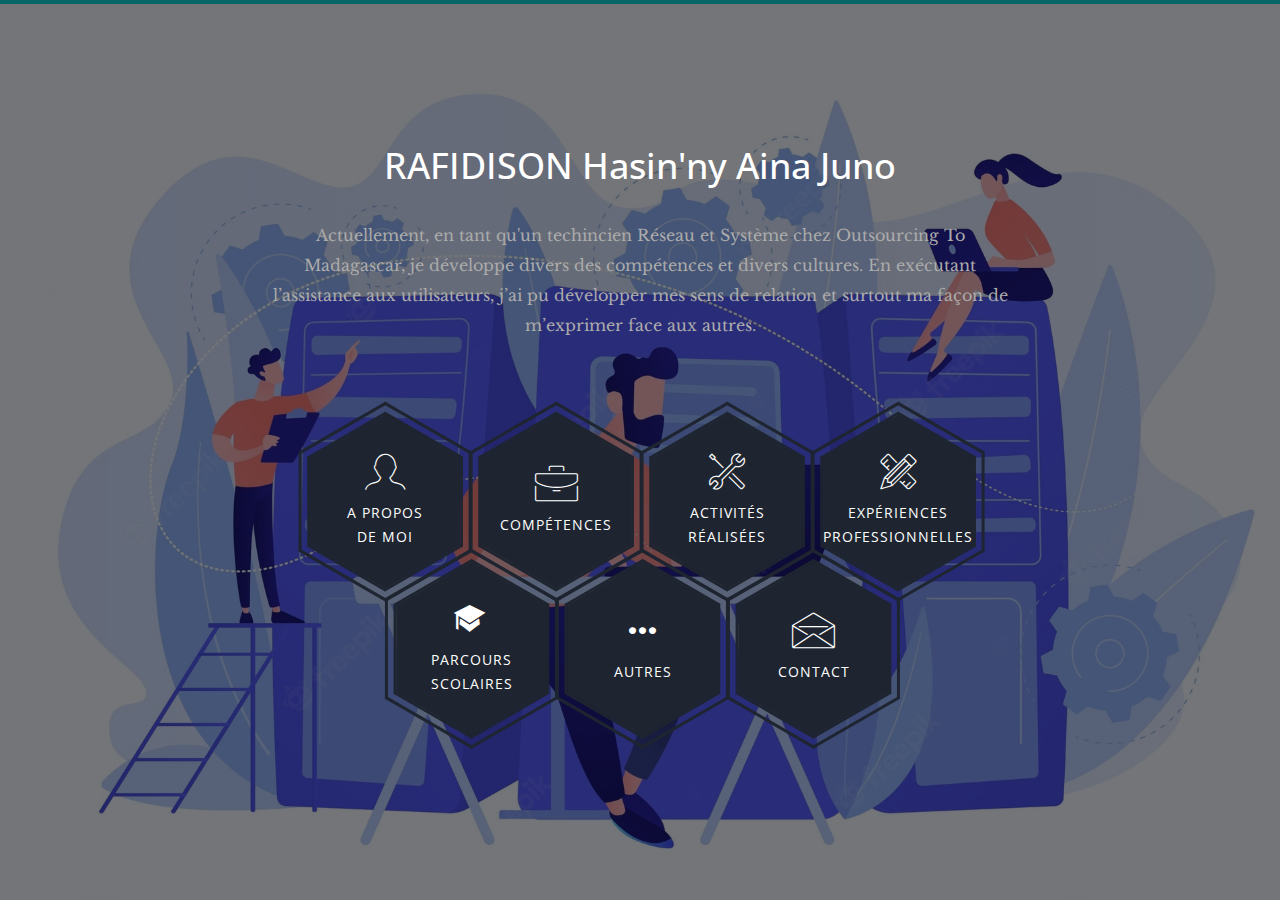
<file: index.html>
<!DOCTYPE html>
<html class="no-js" lang="">
    <head>
        <!-- meta charset -->
        <meta charset="utf-8">
        <!-- site title -->
        <title>Aina Juno | Portfolio</title>
        <!-- meta description -->
        <meta name="description" content="">
        <!-- mobile viwport meta -->
        <meta name="viewport" content="width=device-width, initial-scale=1">
        <!-- fevicon -->
        <link rel="shortcut icon" type="image/x-icon" href="favicon.ico">
        
        <!-- ================================
        CSS Files
        ================================= -->
        <link href="https://fonts.googleapis.com/css?family=Libre+Baskerville:400,400i|Open+Sans:400,600,700,800" rel="stylesheet">
        <link rel="stylesheet" href="css/themefisher-fonts.min.css">
        <link rel="stylesheet" href="css/owl.carousel.min.css">
        <link rel="stylesheet" href="css/bootstrap.min.css">
        <link rel="stylesheet" href="css/main.css">
        <link rel="stylesheet" href="css/dark.css">
        <link id="color-changer" rel="stylesheet" href="css/colors/red.css">
    </head>

    <body class="dark">

        <div class="preloader">
            <div class="loading-mask"></div>
            <div class="loading-mask"></div>
            <div class="loading-mask"></div>
            <div class="loading-mask"></div>
            <div class="loading-mask"></div>
        </div>


        <main class="site-wrapper">
            <div class="pt-table" id="particles-js" style="z-index:1, position:absolute; opacity: 1;">
                <div class="pt-tablecell page-home relative" style="background-image: url('img/maintenance_01.jpg');">
                    <div class="overlay" style="opacity: 0.6;"></div>

                    <div class="container">
                        <div class="row">
                            <div class="col-xs-12 col-md-offset-1 col-md-10 col-lg-offset-2 col-lg-8">
                                <div class="page-title home text-center">
                                    <h1>RAFIDISON Hasin'ny Aina Juno</h1>
                                    <p>
                                        <br> Actuellement, en tant qu'un techincien Réseau et Système chez Outsourcing To Madagascar, 
                                        je développe divers des compétences et divers cultures. En exécutant l’assistance aux utilisateurs, 
                                        j’ai pu développer mes sens de relation et surtout ma façon de m’exprimer face aux autres. 
                                    </p>
                                </div>

                                <div class="hexagon-menu clear" style="margin-left: 20px;">
                                    <div class="hexagon-item">
                                        <div class="hex-item">
                                            <div></div>
                                            <div></div>
                                            <div></div>
                                        </div>
                                        <div class="hex-item">
                                            <div></div>
                                            <div></div>
                                            <div></div>
                                        </div>
                                        <a href="apropos.html" class="hex-content">
                                            <span class="hex-content-inner">
                                                <span class="icon">
                                                    <i class="tf-profile-male"></i>
                                                </span>
                                                <span class="title">A propos de moi</span>
                                            </span>
                                            <svg viewbox="0 0 173.20508075688772 200" height="200" width="174" version="1.1" xmlns="http://www.w3.org/2000/svg"><path d="M86.60254037844386 0L173.20508075688772 50L173.20508075688772 150L86.60254037844386 200L0 150L0 50Z" fill="#1e2530"></path></svg>
                                        </a>
                                    </div>
                                    <div class="hexagon-item">
                                        <div class="hex-item">
                                            <div></div>
                                            <div></div>
                                            <div></div>
                                        </div>
                                        <div class="hex-item">
                                            <div></div>
                                            <div></div>
                                            <div></div>
                                        </div>
                                        <a href="comptence.html" class="hex-content">
                                            <span class="hex-content-inner">
                                                <span class="icon">
                                                    <i class="tf-briefcase2"></i>
                                                </span>
                                                <span class="title">Compétences</span>
                                            </span>
                                            <svg viewbox="0 0 173.20508075688772 200" height="200" width="174" version="1.1" xmlns="http://www.w3.org/2000/svg"><path d="M86.60254037844386 0L173.20508075688772 50L173.20508075688772 150L86.60254037844386 200L0 150L0 50Z" fill="#1e2530"></path></svg>
                                        </a>
                                    </div>
                                    <div class="hexagon-item">
                                        <div class="hex-item">
                                            <div></div>
                                            <div></div>
                                            <div></div>
                                        </div>
                                        <div class="hex-item">
                                            <div></div>
                                            <div></div>
                                            <div></div>
                                        </div>
                                        <a href="activite.html" class="hex-content">
                                            <span class="hex-content-inner">
                                                <span class="icon">
                                                    <i class="tf-tools-2"></i>
                                                </span>
                                                <span class="title">Activités Réalisées</span>
                                            </span>
                                            <svg viewbox="0 0 173.20508075688772 200" height="200" width="174" version="1.1" xmlns="http://www.w3.org/2000/svg"><path d="M86.60254037844386 0L173.20508075688772 50L173.20508075688772 150L86.60254037844386 200L0 150L0 50Z" fill="#1e2530"></path></svg>
                                        </a>    
                                    </div>
                                    <div class="hexagon-item">
                                        <div class="hex-item">
                                            <div></div>
                                            <div></div>
                                            <div></div>
                                        </div>
                                        <div class="hex-item">
                                            <div></div>
                                            <div></div>
                                            <div></div>
                                        </div>
                                        <a href="experience_pro.html" class="hex-content">
                                            <span class="hex-content-inner">
                                                <span class="icon">
                                                    <i class="tf-tools"></i>
                                                </span>
                                                <span class="title">Expériences Professionnelles</span>
                                            </span>
                                            <svg viewbox="0 0 173.20508075688772 200" height="200" width="174" version="1.1" xmlns="http://www.w3.org/2000/svg"><path d="M86.60254037844386 0L173.20508075688772 50L173.20508075688772 150L86.60254037844386 200L0 150L0 50Z" fill="#1e2530"></path></svg>
                                        </a>
                                    </div>
                                    <div class="hexagon-item">
                                        <div class="hex-item">
                                            <div></div>
                                            <div></div>
                                            <div></div>
                                        </div>
                                        <div class="hex-item">
                                            <div></div>
                                            <div></div>
                                            <div></div>
                                        </div>
                                        <a href="parcours_scolaire.html" class="hex-content">
                                            <span class="hex-content-inner">
                                                <span class="icon">
                                                    <i class="tf-ion-university"></i>
                                                </span>
                                                <span class="title">Parcours Scolaires</span>
                                            </span>
                                            <svg viewbox="0 0 173.20508075688772 200" height="200" width="174" version="1.1" xmlns="http://www.w3.org/2000/svg"><path d="M86.60254037844386 0L173.20508075688772 50L173.20508075688772 150L86.60254037844386 200L0 150L0 50Z" fill="#1e2530"></path></svg>
                                        </a>
                                    </div>
                                    <div class="hexagon-item">
                                        <div class="hex-item">
                                            <div></div>
                                            <div></div>
                                            <div></div>
                                        </div>
                                        <div class="hex-item">
                                            <div></div>
                                            <div></div>
                                            <div></div>
                                        </div>
                                        <a href="autres.html" class="hex-content">
                                            <span class="hex-content-inner">
                                                <span class="icon">
                                                    <i class="tf-ion-more"></i>
                                                </span>
                                                <span class="title">Autres</span>
                                            </span>
                                            <svg viewbox="0 0 173.20508075688772 200" height="200" width="174" version="1.1" xmlns="http://www.w3.org/2000/svg"><path d="M86.60254037844386 0L173.20508075688772 50L173.20508075688772 150L86.60254037844386 200L0 150L0 50Z" fill="#1e2530"></path></svg>
                                        </a>
                                    </div>
                                    <div class="hexagon-item">
                                        <div class="hex-item">
                                            <div></div>
                                            <div></div>
                                            <div></div>
                                        </div>
                                        <div class="hex-item">
                                            <div></div>
                                            <div></div>
                                            <div></div>
                                        </div>
                                        <a href="contact.html" class="hex-content">
                                            <span class="hex-content-inner">
                                                <span class="icon">
                                                    <i class="tf-envelope2"></i>
                                                </span>
                                                <span class="title">Contact</span>
                                            </span>
                                            <svg viewbox="0 0 173.20508075688772 200" height="200" width="174" version="1.1" xmlns="http://www.w3.org/2000/svg"><path d="M86.60254037844386 0L173.20508075688772 50L173.20508075688772 150L86.60254037844386 200L0 150L0 50Z" fill="#1e2530"></path></svg>
                                        </a>
                                    </div>
                                </div> <!-- /.hexagon-menu -->

                            </div> <!-- /.col-xs-12 -->

                        </div> <!-- /.row -->
                    </div> <!-- /.container -->

                </div> <!-- /.pt-tablecell -->
            </div> <!-- /.pt-table -->
        </main> <!-- /.site-wrapper -->
        
        <!-- ================================
        JavaScript Libraries
        ================================= -->
        <script src="js/vendor/jquery-2.2.4.min.js"></script>
        <script src="js/vendor/bootstrap.min.js"></script>
        <!-- <script src="js/jquery.easing.min.js"></script> -->
        <script src="js/isotope.pkgd.min.js"></script>
        <script src="js/jquery.nicescroll.min.js"></script>
        <script src="js/owl.carousel.min.js"></script>
        <script src="js/jquery-validation.min.js"></script>
        <script src="js/form.min.js"></script>
        <script src="js/main.js"></script>
        <script src="js/particles.min.js"></script>
        <script src="https://res.cloudinary.com/dxfq3iotg/raw/upload/v1561436720/particles.js"></script>
    </body>
</html>
</file>
<file: css/main.css>
/*------------------------------------------------
	Base Styles
-------------------------------------------------*/
body {
  font-family: "Libre Baskerville", serif;
  font-weight: 400;
  font-size: 16px;
  line-height: 30px;
  color: #ababab;
}

a {
  color: inherit;
  -webkit-transition: all 0.3s ease 0s;
  -moz-transition: all 0.3s ease 0s;
  -o-transition: all 0.3s ease 0s;
  transition: all 0.3s ease 0s;
}
a:hover, a:focus {
  color: #ababab;
  text-decoration: none;
  outline: 0 none;
}

h1, h2, h3,
h4, h5, h6 {
  color: #1e2530;
  font-family: "Open Sans", sans-serif;
  margin: 0;
  line-height: 1.3;
}

p {
  margin-bottom: 20px;
}
p:last-child {
  margin-bottom: 0;
}

/*
 * Selection color
 */
::-moz-selection {
  background-color: #096666;
  color: #fff;
}

::selection {
  background-color: #096666;
  color: #fff;
}

/*
 *  Reset bootstrap's default style
 */
.form-control::-webkit-input-placeholder,
::-webkit-input-placeholder {
  opacity: 1;
  color: inherit;
}

.form-control:-moz-placeholder,
:-moz-placeholder {
  /* Firefox 18- */
  opacity: 1;
  color: inherit;
}

.form-control::-moz-placeholder,
::-moz-placeholder {
  /* Firefox 19+ */
  opacity: 1;
  color: inherit;
}

.form-control:-ms-input-placeholder,
:-ms-input-placeholder {
  opacity: 1;
  color: inherit;
}

button, input, select,
textarea, label {
  font-weight: 400;
}

.btn {
  -webkit-transition: all 0.3s ease 0s;
  -moz-transition: all 0.3s ease 0s;
  -o-transition: all 0.3s ease 0s;
  transition: all 0.3s ease 0s;
}
.btn:hover, .btn:focus, .btn:active:focus {
  outline: 0 none;
}

.btn-primary {
  background-color: #096666;
  border: 0;
  font-family: "Open Sans", sans-serif;
  font-weight: 700;
  height: 48px;
  line-height: 50px;
  padding: 0 42px;
  text-transform: uppercase;
}
.btn-primary:hover, .btn-primary:focus, .btn-primary:active, .btn-primary:active:focus {
  background-color: #f9423a;
}

.btn-border {
  border: 1px solid #d7d8db;
  display: inline-block;
  padding: 7px;
}

/*
 *  CSS Helper Class
 */
.clear:before, .clear:after {
  content: " ";
  display: table;
}
.clear:after {
  clear: both;
}

.pt-table {
  display: table;
  width: 100%;
  height: -webkit-calc(100vh - 4px);
  height: -moz-calc(100vh - 4px);
  height: calc(100vh - 4px);
}

.pt-tablecell {
  display: table-cell;
  vertical-align: middle;
}

.overlay {
  position: absolute;
  left: 0;
  top: 0;
  width: 100%;
  height: 100%;
}

.relative {
  position: relative;
}

.primary,
.link:hover {
  color: #096666;
}

.no-gutter {
  margin-left: 0;
  margin-right: 0;
}
.no-gutter > [class^="col-"] {
  padding-left: 0;
  padding-right: 0;
}

.flex {
  display: -webkit-box;
  display: -webkit-flex;
  display: -moz-flex;
  display: -ms-flexbox;
  display: flex;
}

.flex-middle {
  -webkit-box-align: center;
  -ms-flex-align: center;
  -webkit-align-items: center;
  -moz-align-items: center;
  align-items: center;
}

.space-between {
  -webkit-box-pack: justify;
  -ms-flex-pack: justify;
  -webkit-justify-content: space-between;
  -moz-justify-content: space-between;
  justify-content: space-between;
}

.nicescroll-cursors {
  background: #096666 !important;
}

.preloader {
  bottom: 0;
  left: 0;
  position: fixed;
  right: 0;
  top: 0;
  z-index: 1000;
  display: -webkit-box;
  display: -webkit-flex;
  display: -moz-flex;
  display: -ms-flexbox;
  display: flex;
}
.preloader.active.hidden {
  display: none;
}

.loading-mask {
  background-color: #096666;
  height: 100%;
  left: 0;
  position: absolute;
  top: 0;
  width: 20%;
  -webkit-transition: all 0.6s cubic-bezier(0.61, 0, 0.6, 1) 0s;
  -moz-transition: all 0.6s cubic-bezier(0.61, 0, 0.6, 1) 0s;
  -o-transition: all 0.6s cubic-bezier(0.61, 0, 0.6, 1) 0s;
  transition: all 0.6s cubic-bezier(0.61, 0, 0.6, 1) 0s;
}
.loading-mask:nth-child(2) {
  left: 20%;
  -webkit-transition-delay: 0.1s;
  -moz-transition-delay: 0.1s;
  -o-transition-delay: 0.1s;
  transition-delay: 0.1s;
}
.loading-mask:nth-child(3) {
  left: 40%;
  -webkit-transition-delay: 0.2s;
  -moz-transition-delay: 0.2s;
  -o-transition-delay: 0.2s;
  transition-delay: 0.2s;
}
.loading-mask:nth-child(4) {
  left: 60%;
  -webkit-transition-delay: 0.3s;
  -moz-transition-delay: 0.3s;
  -o-transition-delay: 0.3s;
  transition-delay: 0.3s;
}
.loading-mask:nth-child(5) {
  left: 80%;
  -webkit-transition-delay: 0.4s;
  -moz-transition-delay: 0.4s;
  -o-transition-delay: 0.4s;
  transition-delay: 0.4s;
}

.preloader.active.done {
  z-index: 0;
}
.preloader.active .loading-mask {
  width: 0;
}

/*------------------------------------------------
	Start Styling
-------------------------------------------------*/
.site-wrapper {
  border-top: 4px solid #096666;
}

.page-close {
  font-size: 30px;
  position: absolute;
  right: 30px;
  top: 30px;
  z-index: 100;
}

.page-title {
  margin-bottom: 75px;
}
.page-title img {
  margin-bottom: 20px;
}
.page-title h2 {
  font-size: 68px;
  margin-bottom: 25px;
  position: relative;
  z-index: 0;
  font-weight: 900;
  text-transform: uppercase;
}
.page-title p {
  font-size: 16px;
}
.page-title .title-bg {
  color: rgba(30, 37, 48, 0.07);
  font-size: 158px;
  left: 0;
  letter-spacing: 10px;
  line-height: 0.7;
  position: absolute;
  right: 0;
  top: 50%;
  z-index: -1;
  -webkit-transform: translateY(-50%);
  -moz-transform: translateY(-50%);
  -ms-transform: translateY(-50%);
  -o-transform: translateY(-50%);
  transform: translateY(-50%);
}

.section-title {
  margin-bottom: 20px;
}
.section-title h3 {
  display: inline-block;
  position: relative;
}
.section-title h3::before, .section-title h3::after {
  content: "";
  height: 2px;
  position: absolute;
  bottom: 8px;
  left: -webkit-calc(100% + 14px);
  left: -moz-calc(100% + 14px);
  left: calc(100% + 14px);
}
.section-title h3::before {
  background-color: #1e2530;
  width: 96px;
  bottom: 14px;
}
.section-title h3::after {
  background-color: #096666;
  width: 73px;
}
.section-title.light h3 {
  color: #fff;
}
.section-title.light h3::before {
  background-color: #fff;
}

.page-nav {
  bottom: 40px;
  left: 0;
  position: absolute;
  right: 0;
}
.page-nav span {
  font-family: "Open Sans", sans-serif;
  font-size: 14px;
  font-weight: 500;
  line-height: 0.9;
  text-transform: uppercase;
}

/*------------------------------------------------
    Home Page
-------------------------------------------------*/
.page-home {
  background-position: center center;
  background-repeat: no-repeat;
  background-size: cover;
  vertical-align: middle;
}
.page-home .overlay {
  background-color: rgba(255, 255, 255, 0.93);
}

/* End of container */
.hexagon-item {
  cursor: pointer;
  width: 200px;
  height: 173.20508px;
  float: left;
  margin-left: -29px;
  z-index: 0;
  position: relative;
  -webkit-transform: rotate(30deg);
  -moz-transform: rotate(30deg);
  -ms-transform: rotate(30deg);
  -o-transform: rotate(30deg);
  transform: rotate(30deg);
}
.hexagon-item:first-child {
  margin-left: 0;
}
.hexagon-item:hover {
  z-index: 1;
}
.hexagon-item:hover .hex-item:last-child {
  opacity: 1;
  -webkit-transform: scale(1.3);
  -moz-transform: scale(1.3);
  -ms-transform: scale(1.3);
  -o-transform: scale(1.3);
  transform: scale(1.3);
}
.hexagon-item:hover .hex-item:first-child {
  opacity: 1;
  -webkit-transform: scale(1.2);
  -moz-transform: scale(1.2);
  -ms-transform: scale(1.2);
  -o-transform: scale(1.2);
  transform: scale(1.2);
}
.hexagon-item:hover .hex-item:first-child div:before,
.hexagon-item:hover .hex-item:first-child div:after {
  height: 15px;
}
.hexagon-item:hover .hex-item div::before,
.hexagon-item:hover .hex-item div::after {
  background-color: #096666;
}
.hexagon-item:hover .hex-content svg {
  -webkit-transform: scale(0.97);
  -moz-transform: scale(0.97);
  -ms-transform: scale(0.97);
  -o-transform: scale(0.97);
  transform: scale(0.97);
}

.page-home .hexagon-item:nth-last-child(1),
.page-home .hexagon-item:nth-last-child(2),
.page-home .hexagon-item:nth-last-child(3) {
  -webkit-transform: rotate(30deg) translate(87px, -80px);
  -moz-transform: rotate(30deg) translate(87px, -80px);
  -ms-transform: rotate(30deg) translate(87px, -80px);
  -o-transform: rotate(30deg) translate(87px, -80px);
  transform: rotate(30deg) translate(87px, -80px);
}

.hex-item {
  position: absolute;
  top: 0;
  left: 50px;
  width: 100px;
  height: 173.20508px;
}
.hex-item:first-child {
  z-index: 0;
  -webkit-transform: scale(0.9);
  -moz-transform: scale(0.9);
  -ms-transform: scale(0.9);
  -o-transform: scale(0.9);
  transform: scale(0.9);
  -webkit-transition: all 0.3s cubic-bezier(0.165, 0.84, 0.44, 1);
  -moz-transition: all 0.3s cubic-bezier(0.165, 0.84, 0.44, 1);
  -o-transition: all 0.3s cubic-bezier(0.165, 0.84, 0.44, 1);
  transition: all 0.3s cubic-bezier(0.165, 0.84, 0.44, 1);
}
.hex-item:last-child {
  transition: all 0.3s cubic-bezier(0.19, 1, 0.22, 1);
  z-index: 1;
}
.hex-item div {
  box-sizing: border-box;
  position: absolute;
  top: 0;
  width: 100px;
  height: 173.20508px;
  -webkit-transform-origin: center center;
  -moz-transform-origin: center center;
  -ms-transform-origin: center center;
  -o-transform-origin: center center;
  transform-origin: center center;
}
.hex-item div::before, .hex-item div::after {
  background-color: #1e2530;
  content: "";
  position: absolute;
  width: 100%;
  height: 3px;
  -webkit-transition: all 0.3s cubic-bezier(0.165, 0.84, 0.44, 1) 0s;
  -moz-transition: all 0.3s cubic-bezier(0.165, 0.84, 0.44, 1) 0s;
  -o-transition: all 0.3s cubic-bezier(0.165, 0.84, 0.44, 1) 0s;
  transition: all 0.3s cubic-bezier(0.165, 0.84, 0.44, 1) 0s;
}
.hex-item div:before {
  top: 0;
}
.hex-item div:after {
  bottom: 0;
}
.hex-item div:nth-child(1) {
  -webkit-transform: rotate(0deg);
  -moz-transform: rotate(0deg);
  -ms-transform: rotate(0deg);
  -o-transform: rotate(0deg);
  transform: rotate(0deg);
}
.hex-item div:nth-child(2) {
  -webkit-transform: rotate(60deg);
  -moz-transform: rotate(60deg);
  -ms-transform: rotate(60deg);
  -o-transform: rotate(60deg);
  transform: rotate(60deg);
}
.hex-item div:nth-child(3) {
  -webkit-transform: rotate(120deg);
  -moz-transform: rotate(120deg);
  -ms-transform: rotate(120deg);
  -o-transform: rotate(120deg);
  transform: rotate(120deg);
}

.hex-content {
  color: #fff;
  display: block;
  height: 180px;
  margin: 0 auto;
  position: relative;
  text-align: center;
  transform: rotate(-30deg);
  width: 156px;
}
.hex-content .hex-content-inner {
  left: 50%;
  margin: -3px 0 0 2px;
  position: absolute;
  top: 50%;
  -webkit-transform: translate(-50%, -50%);
  -moz-transform: translate(-50%, -50%);
  -ms-transform: translate(-50%, -50%);
  -o-transform: translate(-50%, -50%);
  transform: translate(-50%, -50%);
}
.hex-content .icon {
  display: block;
  font-size: 36px;
  line-height: 30px;
  margin-bottom: 11px;
}
.hex-content .title {
  display: block;
  font-family: "Open Sans", sans-serif;
  font-size: 14px;
  letter-spacing: 1px;
  line-height: 24px;
  text-transform: uppercase;
}
.hex-content svg {
  left: -7px;
  position: absolute;
  top: -13px;
  transform: scale(0.87);
  z-index: -1;
  -webkit-transition: all 0.3s cubic-bezier(0.165, 0.84, 0.44, 1) 0s;
  -moz-transition: all 0.3s cubic-bezier(0.165, 0.84, 0.44, 1) 0s;
  -o-transition: all 0.3s cubic-bezier(0.165, 0.84, 0.44, 1) 0s;
  transition: all 0.3s cubic-bezier(0.165, 0.84, 0.44, 1) 0s;
}
.hex-content:hover {
  color: #fff;
}

/*------------------------------------------------
    Welcome Page
-------------------------------------------------*/
.author-image-large {
  position: absolute;
  right: 0;
  top: 0;
}
.author-image-large img {
  height: -webkit-calc(100vh - 4px);
  height: -moz-calc(100vh - 4px);
  height: calc(100vh - 4px);
}

/*------------------------------------------------
    About Page
-------------------------------------------------*/
.about-author {
  margin-bottom: 23px;
  -webkit-box-align: center;
  -ms-flex-align: center;
  -webkit-align-items: center;
  -moz-align-items: center;
  align-items: center;
  display: -webkit-box;
  display: -webkit-flex;
  display: -moz-flex;
  display: -ms-flexbox;
  display: flex;
}
.about-author .author-thumb {
  background-color: #fff;
  border: 5px solid #1e2530;
  margin-right: 30px;
  padding: 5px;
}
.about-author .author-thumb img {
  border: 2px solid #1e2530;
  height: 200px;
  width: 250px;
}

.test{
  left: 1025.444px;
}
.about-author .author-desc p {
  color: #1e2530;
  font-family: "Open Sans", sans-serif;
  letter-spacing: 1px;
  margin-bottom: 4px;
  text-transform: uppercase;
}
.about-author .author-desc b {
  font-family: "Open Sans", sans-serif;
}

.progress {
  background-color: #1e2530;
  border-radius: 2px;
  height: auto;
  min-height: 45px;
  -webkit-box-align: center;
  -ms-flex-align: center;
  -webkit-align-items: center;
  -moz-align-items: center;
  align-items: center;
  display: -webkit-box;
  display: -webkit-flex;
  display: -moz-flex;
  display: -ms-flexbox;
  display: flex;
}
.progress > div {
  color: #fff;
  font-family: "Open Sans", sans-serif;
  font-size: 12px;
  letter-spacing: 1px;
}
.progress .skill-name {
  border-right: 2px solid #2e333a;
  min-width: 160px;
  text-align: center;
  text-transform: uppercase;
}
.progress .skill-bar {
  background-color: #07080b;
  border-radius: 15px;
  margin: 0 15px;
  -webkit-box-flex: 1;
  -webkit-flex-grow: 1;
  -moz-flex-grow: 1;
  -ms-flex-positive: 1;
  flex-grow: 1;
}
.progress .bar {
  background-color: #096666;
  border-radius: 10px;
  height: 8px;
  width: 0;
}
.progress .skill-lavel {
  border-left: 2px solid #2e333a;
  min-width: 70px;
  text-align: center;
  -webkit-box-align: end;
  -ms-flex-align: end;
  -webkit-align-items: flex-end;
  -moz-align-items: flex-end;
  align-items: flex-end;
  -webkit-transition: all 0.3s ease 0s;
  -moz-transition: all 0.3s ease 0s;
  -o-transition: all 0.3s ease 0s;
  transition: all 0.3s ease 0s;
}

.filter {
  margin-bottom: 30px;
}
.filter a {
  border-bottom: 2px solid transparent;
}
.filter .active {
  color: #096666;
  border-bottom-color: #096666;
}

.works-item {
  font-family: "Open Sans", sans-serif;
  margin-bottom: 30px;
  position: relative;
}
.works-item img {
  width: 100%;
}
.works-item .overlay {
  background-color: rgba(30, 37, 48, 0.96);
  position: absolute;
  left: 0;
  top: 0;
  height: 100%;
  width: 100%;
  -webkit-transition: all 0.3s ease 0s;
  -moz-transition: all 0.3s ease 0s;
  -o-transition: all 0.3s ease 0s;
  transition: all 0.3s ease 0s;
  -webkit-transform: scale(0);
  -moz-transform: scale(0);
  -ms-transform: scale(0);
  -o-transform: scale(0);
  transform: scale(0);
}
.works-item .overlay::before {
  border: 1px solid #fff;
  bottom: 15px;
  content: "";
  left: 15px;
  position: absolute;
  right: 15px;
  top: 15px;
}
.works-item .works-inner {
  left: 50%;
  position: absolute;
  text-align: center;
  top: 50%;
  white-space: nowrap;
  -webkit-transition: all 0.3s ease 0s;
  -moz-transition: all 0.3s ease 0s;
  -o-transition: all 0.3s ease 0s;
  transition: all 0.3s ease 0s;
  -webkit-transform: translate3d(0px, 0px, 0px) scale(0);
  -moz-transform: translate3d(0px, 0px, 0px) scale(0);
  -ms-transform: translate3d(0px, 0px, 0px) scale(0);
  -o-transform: translate3d(0px, 0px, 0px) scale(0);
  transform: translate3d(0px, 0px, 0px) scale(0);
}
.works-item h4 {
  color: #096666;
  font-weight: 700;
  text-transform: uppercase;
}
.works-item p {
  color: #fff;
  font-size: 12px;
  font-weight: 400;
}
.works-item:hover .overlay {
  -webkit-transform: scale(1);
  -moz-transform: scale(1);
  -ms-transform: scale(1);
  -o-transform: scale(1);
  transform: scale(1);
}
.works-item:hover .works-inner {
  -webkit-transform: translate(-50%, -50%) scale(1);
  -moz-transform: translate(-50%, -50%) scale(1);
  -ms-transform: translate(-50%, -50%) scale(1);
  -o-transform: translate(-50%, -50%) scale(1);
  transform: translate(-50%, -50%) scale(1);
}

.history-block {
  background-color: #1e2530;
  position: relative;
}
.history-block .section-title {
  background-color: #1e2530;
  border-bottom: 1px solid #293342;
  left: 0;
  margin-bottom: 0;
  padding: 15px 34px 14px;
  position: absolute;
  right: 0;
  top: 0;
  z-index: 1;
}

.nicescroll-rails {
  z-index: 2;
}

.history-scroller {
  padding-top: 82px;
  max-height: 377px;
}

.history-item {
  display: table;
  font-family: "Open Sans", sans-serif;
  padding-left: 32px;
  margin-bottom: 20px;
  width: 100%;
}
.history-item > * {
  display: table-cell;
  vertical-align: middle;
}
.history-item .history-icon {
  padding-right: 25px;
  position: relative;
  width: 66px;
}
.history-item .history-icon i {
  font-size: 18px;
  position: absolute;
  top: 50%;
  left: -webkit-calc(50% - 12.5px);
  left: -moz-calc(50% - 12.5px);
  left: calc(50% - 12.5px);
  transform: translate(-50%, -50%);
}
.history-item h5 {
  color: #fff;
  font-size: 16px;
  font-weight: 600;
  letter-spacing: 0.96px;
  text-transform: uppercase;
}
.history-item span {
  color: #aaaaaa;
  font-size: 12px;
}

.history-hex {
  display: block;
  position: relative;
  width: 66px;
  height: 38.11px;
  background-color: #293342;
  margin: 19.05px 0;
}
.history-hex::before, .history-hex::after {
  content: "";
  position: absolute;
  width: 0;
  border-left: 33px solid transparent;
  border-right: 33px solid transparent;
}
.history-hex::before {
  bottom: 100%;
  border-bottom: 19.05px solid #293342;
}
.history-hex::after {
  top: 100%;
  width: 0;
  border-top: 19.05px solid #293342;
}

.service-hex {
  float: left;
  position: relative;
  width: 20%;
  z-index: 1;
}
.service-hex svg {
  -webkit-transform: scale(1.08);
  -moz-transform: scale(1.08);
  -ms-transform: scale(1.08);
  -o-transform: scale(1.08);
  transform: scale(1.08);
  -webkit-transition: all 0.4s ease 0s;
  -moz-transition: all 0.4s ease 0s;
  -o-transition: all 0.4s ease 0s;
  transition: all 0.4s ease 0s;
}
.service-hex .st0 {
  stroke: #1e2530;
  fill: #fff;
  -webkit-transition: all 0.4s ease 0s;
  -moz-transition: all 0.4s ease 0s;
  -o-transition: all 0.4s ease 0s;
  transition: all 0.4s ease 0s;
}
.service-hex .st1 {
  fill: #1e2530;
  -webkit-transition: all 0.4s ease 0s;
  -moz-transition: all 0.4s ease 0s;
  -o-transition: all 0.4s ease 0s;
  transition: all 0.4s ease 0s;
}
.service-hex .content {
  color: #fff;
  left: 50%;
  position: absolute;
  text-align: center;
  top: 50%;
  width: 100%;
  -webkit-transform: translate(-50%, -50%);
  -moz-transform: translate(-50%, -50%);
  -ms-transform: translate(-50%, -50%);
  -o-transform: translate(-50%, -50%);
  transform: translate(-50%, -50%);
}
.service-hex .icon {
  font-size: 30px;
  margin-bottom: 9px;
}
.service-hex h4 {
  color: #fff;
  font-size: 16px;
  margin-bottom: 20px;
}
.service-hex p {
  font-size: 14px;
  height: 0;
  line-height: 24px;
  overflow: hidden;
  -webkit-transition: all 0.4s ease 0s;
  -moz-transition: all 0.4s ease 0s;
  -o-transition: all 0.4s ease 0s;
  transition: all 0.4s ease 0s;
}
.service-hex:hover {
  z-index: 2;
}
.service-hex:hover svg {
  -webkit-transform: scale(1.5);
  -moz-transform: scale(1.5);
  -ms-transform: scale(1.5);
  -o-transform: scale(1.5);
  transform: scale(1.5);
}
.service-hex:hover .st1 {
  fill: #096666;
}
.service-hex:hover .content {
  width: 135%;
}
.service-hex:hover p {
  height: 72px;
}

.testimonials .item {
  padding-top: 33px;
}
.testimonials .thumb {
  float: left;
  margin-top: -33px;
}
.testimonials .thumb img {
  width: auto;
}
.testimonials .text {
  border: 1px solid #cecece;
  font-size: 14px;
  font-style: italic;
  line-height: 24px;
  margin-left: 50px;
  padding: 27px 30px 29px 142px;
}
.testimonials figcaption {
  font-family: "Open Sans", sans-serif;
  font-size: 16px;
  font-weight: 700;
  padding-top: 15px;
  text-align: center;
}
.testimonials h4 {
  font-family: "Open Sans", sans-serif;
  font-weight: 700;
}
.testimonials span {
  font-size: 12px;
}
.testimonials .owl-item:nth-child(2n) .thumb {
  float: right;
}
.testimonials .owl-item:nth-child(2n) .text {
  margin-left: 0;
  margin-right: 50px;
  padding: 27px 142px 29px 30px;
}
.testimonials .owl-dots {
  text-align: center;
}
.testimonials .owl-dot {
  border: 2px solid #1e2530;
  border-radius: 15px;
  display: inline-block;
  height: 11px;
  margin: 0 4px;
  width: 11px;
  -webkit-transition: all 0.3s ease 0s;
  -moz-transition: all 0.3s ease 0s;
  -o-transition: all 0.3s ease 0s;
  transition: all 0.3s ease 0s;
}
.testimonials .owl-dot.active {
  border-color: #096666;
}

.tm-hex {
  position: relative;
  width: 170px;
  height: 98.15px;
  margin: 49.07px 0;
  background-size: auto 182.4427px;
  background-position: center;
  border-left: solid 6px #1e2530;
  border-right: solid 6px #1e2530;
}
.tm-hex::after {
  content: "";
  position: absolute;
  top: 3.4641px;
  left: 0;
  width: 158.0000px;
  height: 91.2213px;
  z-index: 2;
  background: inherit;
}
.tm-hex .hexTop,
.tm-hex .hexBottom {
  position: absolute;
  z-index: 1;
  width: 120.21px;
  height: 120.21px;
  overflow: hidden;
  background: inherit;
  left: 18.90px;
  -webkit-transform: scaleY(0.5774) rotate(-45deg);
  -moz-transform: scaleY(0.5774) rotate(-45deg);
  -ms-transform: scaleY(0.5774) rotate(-45deg);
  -o-transform: scaleY(0.5774) rotate(-45deg);
  transform: scaleY(0.5774) rotate(-45deg);
}
.tm-hex .hexTop::before, .tm-hex .hexTop::after,
.tm-hex .hexBottom::before,
.tm-hex .hexBottom::after {
  content: "";
  position: absolute;
  width: 158.0000px;
  height: 91.22134253196087px;
  background: inherit;
  -webkit-transform-origin: 0 0;
  -moz-transform-origin: 0 0;
  -ms-transform-origin: 0 0;
  -o-transform-origin: 0 0;
  transform-origin: 0 0;
  -webkit-transform: rotate(45deg) scaleY(1.7321) translateY(-45.6107px);
  -moz-transform: rotate(45deg) scaleY(1.7321) translateY(-45.6107px);
  -ms-transform: rotate(45deg) scaleY(1.7321) translateY(-45.6107px);
  -o-transform: rotate(45deg) scaleY(1.7321) translateY(-45.6107px);
  transform: rotate(45deg) scaleY(1.7321) translateY(-45.6107px);
}
.tm-hex .hexTop {
  top: -60.1041px;
  border-top: solid 8.4853px #1e2530;
  border-right: solid 8.4853px #1e2530;
}
.tm-hex .hexTop::after {
  background-position: center top;
}
.tm-hex .hexBottom {
  bottom: -60.1041px;
  border-bottom: solid 8.4853px #1e2530;
  border-left: solid 8.4853px #1e2530;
}
.tm-hex .hexBottom::after {
  background-position: center bottom;
}

.contact-block {
  margin-bottom: 30px;
}
.contact-block:last-child {
  margin-bottom: 0;
}
.contact-block .media-left {
  font-size: 40px;
  max-width: 50px;
  min-width: 50px;
  padding-right: 0;
  text-align: center;
}
.contact-block .media-body {
  padding-left: 30px;
}
.contact-block h4 {
  font-size: 18px;
  text-transform: uppercase;
  font-weight: 600;
}
.contact-block p {
  font-weight: 400;
  font-size: 15px;
}

.contact-social {
  list-style: outside none none;
  margin: 0;
  padding: 0;
}
.contact-social li {
  display: inline-block;
  position: relative;
  width: 43px;
}
.contact-social li a {
  color: #fff;
  display: block;
  font-size: 14px;
  height: 50px;
  left: 50%;
  line-height: 50px;
  position: absolute;
  text-align: center;
  top: 50%;
  width: 43px;
  -webkit-transform: translate(-50%, -50%);
  -moz-transform: translate(-50%, -50%);
  -ms-transform: translate(-50%, -50%);
  -o-transform: translate(-50%, -50%);
  transform: translate(-50%, -50%);
}
.contact-social li:hover span {
  background-color: #096666;
}
.contact-social li:hover span::before {
  border-bottom-color: #096666;
}
.contact-social li:hover span::after {
  border-top-color: #096666;
}

.contact-social-hex {
  display: block;
  position: relative;
  width: 43px;
  height: 24.83px;
  background-color: #1e2530;
  margin: 12.41px 0;
  -webkit-transition: all 0.3s ease 0s;
  -moz-transition: all 0.3s ease 0s;
  -o-transition: all 0.3s ease 0s;
  transition: all 0.3s ease 0s;
}
.contact-social-hex::before, .contact-social-hex::after {
  content: "";
  position: absolute;
  width: 0;
  border-left: 21.5px solid transparent;
  border-right: 21.5px solid transparent;
  -webkit-transition: all 0.3s ease 0s;
  -moz-transition: all 0.3s ease 0s;
  -o-transition: all 0.3s ease 0s;
  transition: all 0.3s ease 0s;
}
.contact-social-hex::before {
  bottom: 100%;
  border-bottom: 12.41px solid #1e2530;
}
.contact-social-hex::after {
  top: 100%;
  width: 0;
  border-top: 12.41px solid #1e2530;
}
.contact-social-hex:hover::after {
  border-bottom-color: #096666;
}
.contact-social-hex:hover::before {
  border-top-color: #096666;
}

.contact-form .input-field {
  margin-bottom: 10px;
}
.contact-form .input-field.name {
  margin-right: 5px;
}
.contact-form .input-field.email {
  margin-left: 5px;
}
.contact-form .input-field label.error {
  color: #ff0000;
  font-size: 13px;
  margin: 0;
}
.contact-form .input-icon {
  background-color: #1e2530;
  border-radius: 3px 0 0 3px;
  border-right: 1px solid rgba(255, 255, 255, 0.2);
  line-height: 48px;
  min-width: 53px;
  text-align: center;
  left: 0;
  line-height: 48px;
  min-width: 53px;
  position: absolute;
  top: 0;
}
.contact-form .form-control {
  background-color: #1e2530;
  color: #bcbcbc;
  border: 0 none;
  border-radius: 3px;
  height: 48px;
  padding-left: 70px;
  width: 100%;
  font-family: "Open Sans", sans-serif;
}
.contact-form .form-control:focus {
  box-shadow: none;
  color: #fff;
}
.contact-form textarea.form-control {
  border-radius: 3px;
  height: 120px;
  padding: 15px 10px 15px 70px;
}
.contact-form .message .input-icon {
  position: absolute;
  left: 0;
  top: 0;
}

.msg-success,
.msg-failed {
  display: none;
  margin-top: 15px;
}

.msg-success {
  color: #096666;
}

.pt-table.desktop-768 .pt-tablecell {
  padding-bottom: 110px;
  padding-top: 60px;
}
.pt-table.desktop-768 .pt-tablecell .page-nav {
  bottom: 40px;
}

/* =================================== */
/*  Color Switcher
/* =================================== */
.preview-wrapper {
  background-color: #fff;
  border: 1px solid #ddd;
  border-right: 0;
  color: #333;
  height: 200px;
  right: 0px;
  position: fixed;
  top: 100px;
  width: 260px;
  z-index: 1200;
  -webkit-transition: all 0.4s ease-in-out 0s;
  -moz-transition: all 0.4s ease-in-out 0s;
  -o-transition: all 0.4s ease-in-out 0s;
  transition: all 0.4s ease-in-out 0s;
  transform: translateX(100%);
}

.preview-wrapper.extend {
  -webkit-transform: translateX(0px);
  -moz-transform: translateX(0px);
  -ms-transform: translateX(0px);
  -o-transform: translateX(0px);
  transform: translateX(0px);
}

.switcher-head {
  color: #333;
  font-size: 18px;
  font-weight: 600;
  height: 46px;
  line-height: 46px;
  position: relative;
}

.switcher-head span {
  border-bottom: 2px solid #eeeeee;
  display: block;
  margin: 0 20px;
}

.switcher-trigger {
  background-color: #fff;
  border: 1px solid #ddd;
  border-right: 0;
  cursor: pointer;
  font-size: 20px;
  height: 48px;
  left: -48px;
  line-height: 46px;
  position: absolute;
  text-align: center;
  top: -1px;
  width: 48px;
}

.switcher-body {
  background-color: #fff;
  height: -webkit-calc(100% - 50px);
  height: calc(100% - 50px);
  left: 0;
  padding: 20px;
  position: fixed;
  right: 0;
  top: 47px;
  outline: none;
}

.switcher-body h4 {
  font-size: 16px;
  margin-bottom: 10px;
}

.switcher-body select {
  border: 1px solid #e5e5e5;
  height: 40px;
  margin-bottom: 20px;
  width: 100%;
  -webklit--appearance: none;
  -moz-appearance: none;
  appearance: none;
}

.color-options {
  margin-bottom: 10px;
  padding: 0;
}

.color-options li {
  display: inline-block;
  background-color: #e6ae03;
  height: 30px;
  margin-bottom: 10px;
  margin-right: 6px;
  text-indent: -9999em;
  width: 30px;
  cursor: pointer;
}

.color-options li.c0 {
  background-color: #096666;
}

.color-options li.c1 {
  background-color: #02B7CE;
}

.color-options li.c2 {
  background-color: #86A438;
}

.color-options li.c3 {
  background-color: #F3A36D;
}

.pattern-options li {
  font-family: "Roboto", sans-serif;
  border: 1px solid #cccccc;
  cursor: pointer;
  float: left;
  height: 40px;
  margin: 0 10px 10px 0;
  text-transform: capitalize;
  width: 50px;
}

.pattern-options li:last-child {
  border: 0 none;
  height: auto;
  padding-top: 8px;
  width: auto;
}

.pattern-options li img {
  width: 100%;
  height: 100%;
}

/*------------------------------------------------
	Responsive Media Queries
-------------------------------------------------*/
/*============================================================
	Macbook pro 13 inch
==============================================================*/
/*============================================================
	For Small Desktop / tablet landscape
==============================================================*/
@media (min-width: 980px) and (max-width: 1150px) {
  .author-image-large img {
    height: -webkit-calc(80vh - 4px);
    height: -moz-calc(80vh - 4px);
    height: calc(80vh - 4px);
  }

  .testimonials .thumb {
    margin-top: -8px;
  }
}
/*============================================================
	Tablet (Portrait) Design for a width of 768px
==============================================================*/
@media (min-width: 768px) and (max-width: 979px) {
  body {
    overflow-x: hidden;
  }

  .page-title h2 {
    font-size: 40px;
  }
  .page-title .title-bg {
    font-size: 100px;
  }

  .author-image-large {
    position: static;
    margin-bottom: 50px;
  }
  .author-image-large img {
    display: block;
    height: auto;
    margin: 0 auto;
    width: 50%;
  }

  .about-author + p {
    margin-bottom: 50px;
  }

  .service-hex {
    width: 33.3333%;
  }
  .service-hex:hover {
    z-index: 2;
  }
  .service-hex:hover svg {
    -webkit-transform: scale(1.5);
    -moz-transform: scale(1.5);
    -ms-transform: scale(1.5);
    -o-transform: scale(1.5);
    transform: scale(1.5);
  }
  .service-hex:hover .content {
    width: 105%;
  }
  .service-hex:nth-child(4), .service-hex:nth-child(5) {
    -webkit-transform: translate(50%, -15%);
    -moz-transform: translate(50%, -15%);
    -ms-transform: translate(50%, -15%);
    -o-transform: translate(50%, -15%);
    transform: translate(50%, -15%);
  }

  .testimonials .item {
    padding-top: 45px;
  }
  .testimonials .thumb {
    margin-top: -45px;
  }

  .history-item .history-text {
    padding-right: 15px;
  }
}
/*============================================================
	Mobile (Portrait) Design for a width of 320px
==============================================================*/
@media only screen and (max-width: 767px) {
  body {
    overflow-x: hidden;
  }

  .pt-table {
    height: auto;
  }

  .pt-table,
  .pt-tablecell {
    display: block;
  }

  .page-title {
    margin-bottom: 45px;
  }
  .page-title h2 {
    font-size: 35px;
  }
  .page-title .title-bg {
    font-size: 50px;
  }

  .hexagon-item {
    float: none;
    margin: 0 auto 50px;
  }
  .hexagon-item:first-child {
    margin-left: auto;
  }

  .page-home .hexagon-item:nth-last-child(1),
  .page-home .hexagon-item:nth-last-child(2),
  .page-home .hexagon-item:nth-last-child(3) {
    -webkit-transform: rotate(30deg) translate(0px, 0px);
    -moz-transform: rotate(30deg) translate(0px, 0px);
    -ms-transform: rotate(30deg) translate(0px, 0px);
    -o-transform: rotate(30deg) translate(0px, 0px);
    transform: rotate(30deg) translate(0px, 0px);
  }

  .author-image-large {
    position: static;
    margin-bottom: 50px;
  }
  .author-image-large img {
    display: block;
    height: auto;
    margin: 0 auto;
    width: 50%;
  }

  .about-author {
    display: block;
  }
  .about-author .author-thumb {
    border: 0 none;
    margin-bottom: 15px;
    margin-right: 0;
    padding: 0;
  }
  .about-author .author-desc b {
    display: block;
  }
  .about-author + p {
    margin-bottom: 50px;
  }

  .progress {
    display: block;
  }
  .progress .skill-name {
    border-right: 0;
    margin: 0 15px;
    min-width: auto;
    text-align: left;
  }
  .progress .skill-lavel {
    border-left: 0;
    margin: 0 15px;
    min-width: auto;
    text-align: left;
  }

  .service-hex {
    float: none;
    margin: 0 auto 40px;
    width: 60%;
  }
  .service-hex:last-child {
    margin-bottom: 0;
  }
  .service-hex:hover svg {
    -webkit-transform: scale(1.8);
    -moz-transform: scale(1.8);
    -ms-transform: scale(1.8);
    -o-transform: scale(1.8);
    transform: scale(1.8);
  }
  .service-hex:hover .content {
    width: 120%;
  }

  .history-block {
    margin-bottom: 30px;
  }

  .testimonials .thumb {
    float: none;
    margin: 0 0 30px 0;
    -webkit-box-align: center;
    -ms-flex-align: center;
    -webkit-align-items: center;
    -moz-align-items: center;
    align-items: center;
    display: -webkit-box;
    display: -webkit-flex;
    display: -moz-flex;
    display: -ms-flexbox;
    display: flex;
  }
  .testimonials figcaption {
    text-align: left;
    padding-left: 15px;
  }
  .testimonials .text {
    margin-left: 0;
    padding: 20px;
  }
  .testimonials .owl-item:nth-child(2n) .thumb {
    float: none;
  }
  .testimonials .owl-item:nth-child(2n) .text {
    margin-left: 0;
    margin-right: 50px;
    padding: 20px;
  }

  .contact-form .input-field.name {
    margin-right: 0;
  }
}
</file>
<file: css/dark.css>
.dark {
  background-color: #0c0f15; }
  .dark .page-home .overlay {
    background-color: rgba(14, 17, 24, 0.97); }
  .dark .page-title h2 {
    color: #ffffff; }
  .dark .page-title .title-bg {
    color: rgba(70, 88, 124, 0.06); }
  .dark .section-title h3::before {
    background-color: #fff; }
  .dark h1, .dark h2, .dark h3, .dark h4, .dark h5, .dark h6,
  .dark .about-author .author-desc p {
    color: #fff; }
  .dark .service-hex .st0 {
    fill: transparent; }
  .dark .service-hex:hover .st0 {
    fill: #fff; }
  .dark .testimonials .text,
  .dark .btn-border {
    border-color: #1e2530; }
</file>
<file: css/colors/red.css>
/*
 * Selection color
 */
::-moz-selection {
  background-color: #FA6862;
}

::selection {
  background-color: #FA6862;
}

/* background color */
.btn-primary,
.loading-mask,
.section-title h3::after,
.hexagon-item:hover .hex-item div::before,
.hexagon-item:hover .hex-item div::after,
.progress .bar,
.contact-social li:hover span {
  background-color: #096666;
}

.nicescroll-cursors {
  background: #096666 !important;
}

/* color */
.primary,
.link:hover,
.filter .active,
.works-item h4,
.msg-success {
  color: #096666;
}

/* border color */
.testimonials .owl-dot.active {
  border-color: #096666;
}

/* border top color */
.site-wrapper,
.contact-social li:hover span::after,
.contact-social-hex:hover::before {
  border-top-color: #096666;
}

/* border bottom color */
.filter .active,
.contact-social li:hover span::before,
.contact-social-hex:hover::after {
  border-bottom-color: #096666;
}

/* fill color */
.service-hex:hover .fill,
.service-hex:hover .st1 {
  fill: #096666;
}
</file>
<file: css/themefisher-fonts.min.css>
@font-face {
  font-family: 'themefisher-font';
  src:  url('../fonts/themefisher-font.eot?ug5hnh');
  src:  url('../fonts/themefisher-font.eot?ug5hnh#iefix') format('embedded-opentype'),
    url('../fonts/themefisher-font.ttf?ug5hnh') format('truetype'),
    url('../fonts/themefisher-font.woff?ug5hnh') format('woff'),
    url('../fonts/themefisher-font.svg?ug5hnh#themefisher-font') format('svg');
  font-weight: normal;
  font-style: normal;
}

[class^="tf-"], [class*=" tf-"] {
  /* use !important to prevent issues with browser extensions that change fonts */
  font-family: 'themefisher-font' !important;
  speak: none;
  font-style: normal;
  font-weight: normal;
  font-variant: normal;
  text-transform: none;
  line-height: 1;

  /* Better Font Rendering =========== */
  -webkit-font-smoothing: antialiased;
  -moz-osx-font-smoothing: grayscale;
}

.tf-ion-alert-circled:before {
  content: "\f100";
}
.tf-ion-alert:before {
  content: "\f101";
}
.tf-ion-android-add-circle:before {
  content: "\f359";
}
.tf-ion-android-add:before {
  content: "\f2c7";
}
.tf-ion-android-alarm-clock:before {
  content: "\f35a";
}
.tf-ion-android-alert:before {
  content: "\f35b";
}
.tf-ion-android-apps:before {
  content: "\f35c";
}
.tf-ion-android-archive:before {
  content: "\f2c9";
}
.tf-ion-android-arrow-back:before {
  content: "\f2ca";
}
.tf-ion-android-arrow-down:before {
  content: "\f35d";
}
.tf-ion-android-arrow-dropdown-circle:before {
  content: "\f35e";
}
.tf-ion-android-arrow-dropdown:before {
  content: "\f35f";
}
.tf-ion-android-arrow-dropleft-circle:before {
  content: "\f360";
}
.tf-ion-android-arrow-dropleft:before {
  content: "\f361";
}
.tf-ion-android-arrow-dropright-circle:before {
  content: "\f362";
}
.tf-ion-android-arrow-dropright:before {
  content: "\f363";
}
.tf-ion-android-arrow-dropup-circle:before {
  content: "\f364";
}
.tf-ion-android-arrow-dropup:before {
  content: "\f365";
}
.tf-ion-android-arrow-forward:before {
  content: "\f30f";
}
.tf-ion-android-arrow-up:before {
  content: "\f366";
}
.tf-ion-android-attach:before {
  content: "\f367";
}
.tf-ion-android-bar:before {
  content: "\f368";
}
.tf-ion-android-bicycle:before {
  content: "\f369";
}
.tf-ion-android-boat:before {
  content: "\f36a";
}
.tf-ion-android-bookmark:before {
  content: "\f36b";
}
.tf-ion-android-bulb:before {
  content: "\f36c";
}
.tf-ion-android-bus:before {
  content: "\f36d";
}
.tf-ion-android-calendar:before {
  content: "\f2d1";
}
.tf-ion-android-call:before {
  content: "\f2d2";
}
.tf-ion-android-camera:before {
  content: "\f2d3";
}
.tf-ion-android-cancel:before {
  content: "\f36e";
}
.tf-ion-android-car:before {
  content: "\f36f";
}
.tf-ion-android-cart:before {
  content: "\f370";
}
.tf-ion-android-chat:before {
  content: "\f2d4";
}
.tf-ion-android-checkbox-blank:before {
  content: "\f371";
}
.tf-ion-android-checkbox-outline-blank:before {
  content: "\f372";
}
.tf-ion-android-checkbox-outline:before {
  content: "\f373";
}
.tf-ion-android-checkbox:before {
  content: "\f374";
}
.tf-ion-android-checkmark-circle:before {
  content: "\f375";
}
.tf-ion-android-clipboard:before {
  content: "\f376";
}
.tf-ion-android-close:before {
  content: "\f2d7";
}
.tf-ion-android-cloud-circle:before {
  content: "\f377";
}
.tf-ion-android-cloud-done:before {
  content: "\f378";
}
.tf-ion-android-cloud-outline:before {
  content: "\f379";
}
.tf-ion-android-cloud:before {
  content: "\f37a";
}
.tf-ion-android-color-palette:before {
  content: "\f37b";
}
.tf-ion-android-compass:before {
  content: "\f37c";
}
.tf-ion-android-contact:before {
  content: "\f2d8";
}
.tf-ion-android-contacts:before {
  content: "\f2d9";
}
.tf-ion-android-contract:before {
  content: "\f37d";
}
.tf-ion-android-create:before {
  content: "\f37e";
}
.tf-ion-android-delete:before {
  content: "\f37f";
}
.tf-ion-android-desktop:before {
  content: "\f380";
}
.tf-ion-android-document:before {
  content: "\f381";
}
.tf-ion-android-done-all:before {
  content: "\f382";
}
.tf-ion-android-done:before {
  content: "\f383";
}
.tf-ion-android-download:before {
  content: "\f2dd";
}
.tf-ion-android-drafts:before {
  content: "\f384";
}
.tf-ion-android-exit:before {
  content: "\f385";
}
.tf-ion-android-expand:before {
  content: "\f386";
}
.tf-ion-android-favorite-outline:before {
  content: "\f387";
}
.tf-ion-android-favorite:before {
  content: "\f388";
}
.tf-ion-android-film:before {
  content: "\f389";
}
.tf-ion-android-folder-open:before {
  content: "\f38a";
}
.tf-ion-android-folder:before {
  content: "\f2e0";
}
.tf-ion-android-funnel:before {
  content: "\f38b";
}
.tf-ion-android-globe:before {
  content: "\f38c";
}
.tf-ion-android-hand:before {
  content: "\f2e3";
}
.tf-ion-android-hangout:before {
  content: "\f38d";
}
.tf-ion-android-happy:before {
  content: "\f38e";
}
.tf-ion-android-home:before {
  content: "\f38f";
}
.tf-ion-android-image:before {
  content: "\f2e4";
}
.tf-ion-android-laptop:before {
  content: "\f390";
}
.tf-ion-android-list:before {
  content: "\f391";
}
.tf-ion-android-locate:before {
  content: "\f2e9";
}
.tf-ion-android-lock:before {
  content: "\f392";
}
.tf-ion-android-mail:before {
  content: "\f2eb";
}
.tf-ion-android-map:before {
  content: "\f393";
}
.tf-ion-android-menu:before {
  content: "\f394";
}
.tf-ion-android-microphone-off:before {
  content: "\f395";
}
.tf-ion-android-microphone:before {
  content: "\f2ec";
}
.tf-ion-android-more-horizontal:before {
  content: "\f396";
}
.tf-ion-android-more-vertical:before {
  content: "\f397";
}
.tf-ion-android-navigate:before {
  content: "\f398";
}
.tf-ion-android-notifications-none:before {
  content: "\f399";
}
.tf-ion-android-notifications-off:before {
  content: "\f39a";
}
.tf-ion-android-notifications:before {
  content: "\f39b";
}
.tf-ion-android-open:before {
  content: "\f39c";
}
.tf-ion-android-options:before {
  content: "\f39d";
}
.tf-ion-android-people:before {
  content: "\f39e";
}
.tf-ion-android-person-add:before {
  content: "\f39f";
}
.tf-ion-android-person:before {
  content: "\f3a0";
}
.tf-ion-android-phone-landscape:before {
  content: "\f3a1";
}
.tf-ion-android-phone-portrait:before {
  content: "\f3a2";
}
.tf-ion-android-pin:before {
  content: "\f3a3";
}
.tf-ion-android-plane:before {
  content: "\f3a4";
}
.tf-ion-android-playstore:before {
  content: "\f2f0";
}
.tf-ion-android-print:before {
  content: "\f3a5";
}
.tf-ion-android-radio-button-off:before {
  content: "\f3a6";
}
.tf-ion-android-radio-button-on:before {
  content: "\f3a7";
}
.tf-ion-android-refresh:before {
  content: "\f3a8";
}
.tf-ion-android-remove-circle:before {
  content: "\f3a9";
}
.tf-ion-android-remove:before {
  content: "\f2f4";
}
.tf-ion-android-restaurant:before {
  content: "\f3aa";
}
.tf-ion-android-sad:before {
  content: "\f3ab";
}
.tf-ion-android-search:before {
  content: "\f2f5";
}
.tf-ion-android-send:before {
  content: "\f2f6";
}
.tf-ion-android-settings:before {
  content: "\f2f7";
}
.tf-ion-android-share-alt:before {
  content: "\f3ac";
}
.tf-ion-android-share:before {
  content: "\f2f8";
}
.tf-ion-android-star-half:before {
  content: "\f3ad";
}
.tf-ion-android-star-outline:before {
  content: "\f3ae";
}
.tf-ion-android-star:before {
  content: "\f2fc";
}
.tf-ion-android-stopwatch:before {
  content: "\f2fd";
}
.tf-ion-android-subway:before {
  content: "\f3af";
}
.tf-ion-android-sunny:before {
  content: "\f3b0";
}
.tf-ion-android-sync:before {
  content: "\f3b1";
}
.tf-ion-android-textsms:before {
  content: "\f3b2";
}
.tf-ion-android-time:before {
  content: "\f3b3";
}
.tf-ion-android-train:before {
  content: "\f3b4";
}
.tf-ion-android-unlock:before {
  content: "\f3b5";
}
.tf-ion-android-upload:before {
  content: "\f3b6";
}
.tf-ion-android-volume-down:before {
  content: "\f3b7";
}
.tf-ion-android-volume-mute:before {
  content: "\f3b8";
}
.tf-ion-android-volume-off:before {
  content: "\f3b9";
}
.tf-ion-android-volume-up:before {
  content: "\f3ba";
}
.tf-ion-android-walk:before {
  content: "\f3bb";
}
.tf-ion-android-warning:before {
  content: "\f3bc";
}
.tf-ion-android-watch:before {
  content: "\f3bd";
}
.tf-ion-android-wifi:before {
  content: "\f305";
}
.tf-ion-aperture:before {
  content: "\f313";
}
.tf-ion-archive:before {
  content: "\f102";
}
.tf-ion-arrow-down-a:before {
  content: "\f103";
}
.tf-ion-arrow-down-b:before {
  content: "\f104";
}
.tf-ion-arrow-down-c:before {
  content: "\f105";
}
.tf-ion-arrow-expand:before {
  content: "\f25e";
}
.tf-ion-arrow-graph-down-left:before {
  content: "\f25f";
}
.tf-ion-arrow-graph-down-right:before {
  content: "\f260";
}
.tf-ion-arrow-graph-up-left:before {
  content: "\f261";
}
.tf-ion-arrow-graph-up-right:before {
  content: "\f262";
}
.tf-ion-arrow-left-a:before {
  content: "\f106";
}
.tf-ion-arrow-left-b:before {
  content: "\f107";
}
.tf-ion-arrow-left-c:before {
  content: "\f108";
}
.tf-ion-arrow-move:before {
  content: "\f263";
}
.tf-ion-arrow-resize:before {
  content: "\f264";
}
.tf-ion-arrow-return-left:before {
  content: "\f265";
}
.tf-ion-arrow-return-right:before {
  content: "\f266";
}
.tf-ion-arrow-right-a:before {
  content: "\f109";
}
.tf-ion-arrow-right-b:before {
  content: "\f10a";
}
.tf-ion-arrow-right-c:before {
  content: "\f10b";
}
.tf-ion-arrow-shrink:before {
  content: "\f267";
}
.tf-ion-arrow-swap:before {
  content: "\f268";
}
.tf-ion-arrow-up-a:before {
  content: "\f10c";
}
.tf-ion-arrow-up-b:before {
  content: "\f10d";
}
.tf-ion-arrow-up-c:before {
  content: "\f10e";
}
.tf-ion-asterisk:before {
  content: "\f314";
}
.tf-ion-at:before {
  content: "\f10f";
}
.tf-ion-backspace-outline:before {
  content: "\f3be";
}
.tf-ion-backspace:before {
  content: "\f3bf";
}
.tf-ion-bag:before {
  content: "\f110";
}
.tf-ion-battery-charging:before {
  content: "\f111";
}
.tf-ion-battery-empty:before {
  content: "\f112";
}
.tf-ion-battery-full:before {
  content: "\f113";
}
.tf-ion-battery-half:before {
  content: "\f114";
}
.tf-ion-battery-low:before {
  content: "\f115";
}
.tf-ion-beaker:before {
  content: "\f269";
}
.tf-ion-beer:before {
  content: "\f26a";
}
.tf-ion-bluetooth:before {
  content: "\f116";
}
.tf-ion-bonfire:before {
  content: "\f315";
}
.tf-ion-bookmark:before {
  content: "\f26b";
}
.tf-ion-bowtie:before {
  content: "\f3c0";
}
.tf-ion-briefcase:before {
  content: "\f26c";
}
.tf-ion-bug:before {
  content: "\f2be";
}
.tf-ion-calculator:before {
  content: "\f26d";
}
.tf-ion-calendar:before {
  content: "\f117";
}
.tf-ion-camera:before {
  content: "\f118";
}
.tf-ion-card:before {
  content: "\f119";
}
.tf-ion-cash:before {
  content: "\f316";
}
.tf-ion-chatbox-working:before {
  content: "\f11a";
}
.tf-ion-chatbox:before {
  content: "\f11b";
}
.tf-ion-chatboxes:before {
  content: "\f11c";
}
.tf-ion-chatbubble-working:before {
  content: "\f11d";
}
.tf-ion-chatbubble:before {
  content: "\f11e";
}
.tf-ion-chatbubbles:before {
  content: "\f11f";
}
.tf-ion-checkmark-circled:before {
  content: "\f120";
}
.tf-ion-checkmark-round:before {
  content: "\f121";
}
.tf-ion-checkmark:before {
  content: "\f122";
}
.tf-ion-chevron-down:before {
  content: "\f123";
}
.tf-ion-chevron-left:before {
  content: "\f124";
}
.tf-ion-chevron-right:before {
  content: "\f125";
}
.tf-ion-chevron-up:before {
  content: "\f126";
}
.tf-ion-clipboard:before {
  content: "\f127";
}
.tf-ion-clock:before {
  content: "\f26e";
}
.tf-ion-close-circled:before {
  content: "\f128";
}
.tf-ion-close-round:before {
  content: "\f129";
}
.tf-ion-close:before {
  content: "\f12a";
}
.tf-ion-closed-captioning:before {
  content: "\f317";
}
.tf-ion-cloud:before {
  content: "\f12b";
}
.tf-ion-code-download:before {
  content: "\f26f";
}
.tf-ion-code-working:before {
  content: "\f270";
}
.tf-ion-code:before {
  content: "\f271";
}
.tf-ion-coffee:before {
  content: "\f272";
}
.tf-ion-compass:before {
  content: "\f273";
}
.tf-ion-compose:before {
  content: "\f12c";
}
.tf-ion-connection-bars:before {
  content: "\f274";
}
.tf-ion-contrast:before {
  content: "\f275";
}
.tf-ion-crop:before {
  content: "\f3c1";
}
.tf-ion-cube:before {
  content: "\f318";
}
.tf-ion-disc:before {
  content: "\f12d";
}
.tf-ion-document-text:before {
  content: "\f12e";
}
.tf-ion-document:before {
  content: "\f12f";
}
.tf-ion-drag:before {
  content: "\f130";
}
.tf-ion-earth:before {
  content: "\f276";
}
.tf-ion-easel:before {
  content: "\f3c2";
}
.tf-ion-edit:before {
  content: "\f2bf";
}
.tf-ion-egg:before {
  content: "\f277";
}
.tf-ion-eject:before {
  content: "\f131";
}
.tf-ion-email-unread:before {
  content: "\f3c3";
}
.tf-ion-email:before {
  content: "\f132";
}
.tf-ion-erlenmeyer-flask-bubbles:before {
  content: "\f3c4";
}
.tf-ion-erlenmeyer-flask:before {
  content: "\f3c5";
}
.tf-ion-eye-disabled:before {
  content: "\f306";
}
.tf-ion-eye:before {
  content: "\f133";
}
.tf-ion-female:before {
  content: "\f278";
}
.tf-ion-filing:before {
  content: "\f134";
}
.tf-ion-film-marker:before {
  content: "\f135";
}
.tf-ion-fireball:before {
  content: "\f319";
}
.tf-ion-flag:before {
  content: "\f279";
}
.tf-ion-flame:before {
  content: "\f31a";
}
.tf-ion-flash-off:before {
  content: "\f136";
}
.tf-ion-flash:before {
  content: "\f137";
}
.tf-ion-folder:before {
  content: "\f139";
}
.tf-ion-fork-repo:before {
  content: "\f2c0";
}
.tf-ion-fork:before {
  content: "\f27a";
}
.tf-ion-forward:before {
  content: "\f13a";
}
.tf-ion-funnel:before {
  content: "\f31b";
}
.tf-ion-gear-a:before {
  content: "\f13d";
}
.tf-ion-gear-b:before {
  content: "\f13e";
}
.tf-ion-grid:before {
  content: "\f13f";
}
.tf-ion-hammer:before {
  content: "\f27b";
}
.tf-ion-happy-outline:before {
  content: "\f3c6";
}
.tf-ion-happy:before {
  content: "\f31c";
}
.tf-ion-headphone:before {
  content: "\f140";
}
.tf-ion-heart-broken:before {
  content: "\f31d";
}
.tf-ion-heart:before {
  content: "\f141";
}
.tf-ion-help-buoy:before {
  content: "\f27c";
}
.tf-ion-help-circled:before {
  content: "\f142";
}
.tf-ion-help:before {
  content: "\f143";
}
.tf-ion-home:before {
  content: "\f144";
}
.tf-ion-icecream:before {
  content: "\f27d";
}
.tf-ion-image:before {
  content: "\f147";
}
.tf-ion-images:before {
  content: "\f148";
}
.tf-ion-information-circled:before {
  content: "\f149";
}
.tf-ion-information:before {
  content: "\f14a";
}
.tf-ion-ionic:before {
  content: "\f14b";
}
.tf-ion-ios-alarm-outline:before {
  content: "\f3c7";
}
.tf-ion-ios-alarm:before {
  content: "\f3c8";
}
.tf-ion-ios-albums-outline:before {
  content: "\f3c9";
}
.tf-ion-ios-albums:before {
  content: "\f3ca";
}
.tf-ion-ios-americanfootball-outline:before {
  content: "\f3cb";
}
.tf-ion-ios-americanfootball:before {
  content: "\f3cc";
}
.tf-ion-ios-analytics-outline:before {
  content: "\f3cd";
}
.tf-ion-ios-analytics:before {
  content: "\f3ce";
}
.tf-ion-ios-arrow-back:before {
  content: "\f3cf";
}
.tf-ion-ios-arrow-down:before {
  content: "\f3d0";
}
.tf-ion-ios-arrow-forward:before {
  content: "\f3d1";
}
.tf-ion-ios-arrow-left:before {
  content: "\f3d2";
}
.tf-ion-ios-arrow-right:before {
  content: "\f3d3";
}
.tf-ion-ios-arrow-thin-down:before {
  content: "\f3d4";
}
.tf-ion-ios-arrow-thin-left:before {
  content: "\f3d5";
}
.tf-ion-ios-arrow-thin-right:before {
  content: "\f3d6";
}
.tf-ion-ios-arrow-thin-up:before {
  content: "\f3d7";
}
.tf-ion-ios-arrow-up:before {
  content: "\f3d8";
}
.tf-ion-ios-at-outline:before {
  content: "\f3d9";
}
.tf-ion-ios-at:before {
  content: "\f3da";
}
.tf-ion-ios-barcode-outline:before {
  content: "\f3db";
}
.tf-ion-ios-barcode:before {
  content: "\f3dc";
}
.tf-ion-ios-baseball-outline:before {
  content: "\f3dd";
}
.tf-ion-ios-baseball:before {
  content: "\f3de";
}
.tf-ion-ios-basketball-outline:before {
  content: "\f3df";
}
.tf-ion-ios-basketball:before {
  content: "\f3e0";
}
.tf-ion-ios-bell-outline:before {
  content: "\f3e1";
}
.tf-ion-ios-bell:before {
  content: "\f3e2";
}
.tf-ion-ios-body-outline:before {
  content: "\f3e3";
}
.tf-ion-ios-body:before {
  content: "\f3e4";
}
.tf-ion-ios-bolt-outline:before {
  content: "\f3e5";
}
.tf-ion-ios-bolt:before {
  content: "\f3e6";
}
.tf-ion-ios-book-outline:before {
  content: "\f3e7";
}
.tf-ion-ios-book:before {
  content: "\f3e8";
}
.tf-ion-ios-bookmarks-outline:before {
  content: "\f3e9";
}
.tf-ion-ios-bookmarks:before {
  content: "\f3ea";
}
.tf-ion-ios-box-outline:before {
  content: "\f3eb";
}
.tf-ion-ios-box:before {
  content: "\f3ec";
}
.tf-ion-ios-briefcase-outline:before {
  content: "\f3ed";
}
.tf-ion-ios-briefcase:before {
  content: "\f3ee";
}
.tf-ion-ios-browsers-outline:before {
  content: "\f3ef";
}
.tf-ion-ios-browsers:before {
  content: "\f3f0";
}
.tf-ion-ios-calculator-outline:before {
  content: "\f3f1";
}
.tf-ion-ios-calculator:before {
  content: "\f3f2";
}
.tf-ion-ios-calendar-outline:before {
  content: "\f3f3";
}
.tf-ion-ios-calendar:before {
  content: "\f3f4";
}
.tf-ion-ios-camera-outline:before {
  content: "\f3f5";
}
.tf-ion-ios-camera:before {
  content: "\f3f6";
}
.tf-ion-ios-cart-outline:before {
  content: "\f3f7";
}
.tf-ion-ios-cart:before {
  content: "\f3f8";
}
.tf-ion-ios-chatboxes-outline:before {
  content: "\f3f9";
}
.tf-ion-ios-chatboxes:before {
  content: "\f3fa";
}
.tf-ion-ios-chatbubble-outline:before {
  content: "\f3fb";
}
.tf-ion-ios-chatbubble:before {
  content: "\f3fc";
}
.tf-ion-ios-checkmark-empty:before {
  content: "\f3fd";
}
.tf-ion-ios-checkmark-outline:before {
  content: "\f3fe";
}
.tf-ion-ios-checkmark:before {
  content: "\f3ff";
}
.tf-ion-ios-circle-filled:before {
  content: "\f400";
}
.tf-ion-ios-circle-outline:before {
  content: "\f401";
}
.tf-ion-ios-clock-outline:before {
  content: "\f402";
}
.tf-ion-ios-clock:before {
  content: "\f403";
}
.tf-ion-ios-close-empty:before {
  content: "\f404";
}
.tf-ion-ios-close-outline:before {
  content: "\f405";
}
.tf-ion-ios-close:before {
  content: "\f406";
}
.tf-ion-ios-cloud-download-outline:before {
  content: "\f407";
}
.tf-ion-ios-cloud-download:before {
  content: "\f408";
}
.tf-ion-ios-cloud-outline:before {
  content: "\f409";
}
.tf-ion-ios-cloud-upload-outline:before {
  content: "\f40a";
}
.tf-ion-ios-cloud-upload:before {
  content: "\f40b";
}
.tf-ion-ios-cloud:before {
  content: "\f40c";
}
.tf-ion-ios-cloudy-night-outline:before {
  content: "\f40d";
}
.tf-ion-ios-cloudy-night:before {
  content: "\f40e";
}
.tf-ion-ios-cloudy-outline:before {
  content: "\f40f";
}
.tf-ion-ios-cloudy:before {
  content: "\f410";
}
.tf-ion-ios-cog-outline:before {
  content: "\f411";
}
.tf-ion-ios-cog:before {
  content: "\f412";
}
.tf-ion-ios-color-filter-outline:before {
  content: "\f413";
}
.tf-ion-ios-color-filter:before {
  content: "\f414";
}
.tf-ion-ios-color-wand-outline:before {
  content: "\f415";
}
.tf-ion-ios-color-wand:before {
  content: "\f416";
}
.tf-ion-ios-compose-outline:before {
  content: "\f417";
}
.tf-ion-ios-compose:before {
  content: "\f418";
}
.tf-ion-ios-contact-outline:before {
  content: "\f419";
}
.tf-ion-ios-contact:before {
  content: "\f41a";
}
.tf-ion-ios-copy-outline:before {
  content: "\f41b";
}
.tf-ion-ios-copy:before {
  content: "\f41c";
}
.tf-ion-ios-crop-strong:before {
  content: "\f41d";
}
.tf-ion-ios-crop:before {
  content: "\f41e";
}
.tf-ion-ios-download-outline:before {
  content: "\f41f";
}
.tf-ion-ios-download:before {
  content: "\f420";
}
.tf-ion-ios-drag:before {
  content: "\f421";
}
.tf-ion-ios-email-outline:before {
  content: "\f422";
}
.tf-ion-ios-email:before {
  content: "\f423";
}
.tf-ion-ios-eye-outline:before {
  content: "\f424";
}
.tf-ion-ios-eye:before {
  content: "\f425";
}
.tf-ion-ios-fastforward-outline:before {
  content: "\f426";
}
.tf-ion-ios-fastforward:before {
  content: "\f427";
}
.tf-ion-ios-filing-outline:before {
  content: "\f428";
}
.tf-ion-ios-filing:before {
  content: "\f429";
}
.tf-ion-ios-film-outline:before {
  content: "\f42a";
}
.tf-ion-ios-film:before {
  content: "\f42b";
}
.tf-ion-ios-flag-outline:before {
  content: "\f42c";
}
.tf-ion-ios-flag:before {
  content: "\f42d";
}
.tf-ion-ios-flame-outline:before {
  content: "\f42e";
}
.tf-ion-ios-flame:before {
  content: "\f42f";
}
.tf-ion-ios-flask-outline:before {
  content: "\f430";
}
.tf-ion-ios-flask:before {
  content: "\f431";
}
.tf-ion-ios-flower-outline:before {
  content: "\f432";
}
.tf-ion-ios-flower:before {
  content: "\f433";
}
.tf-ion-ios-folder-outline:before {
  content: "\f434";
}
.tf-ion-ios-folder:before {
  content: "\f435";
}
.tf-ion-ios-football-outline:before {
  content: "\f436";
}
.tf-ion-ios-football:before {
  content: "\f437";
}
.tf-ion-ios-game-controller-a-outline:before {
  content: "\f438";
}
.tf-ion-ios-game-controller-a:before {
  content: "\f439";
}
.tf-ion-ios-game-controller-b-outline:before {
  content: "\f43a";
}
.tf-ion-ios-game-controller-b:before {
  content: "\f43b";
}
.tf-ion-ios-gear-outline:before {
  content: "\f43c";
}
.tf-ion-ios-gear:before {
  content: "\f43d";
}
.tf-ion-ios-glasses-outline:before {
  content: "\f43e";
}
.tf-ion-ios-glasses:before {
  content: "\f43f";
}
.tf-ion-ios-grid-view-outline:before {
  content: "\f440";
}
.tf-ion-ios-grid-view:before {
  content: "\f441";
}
.tf-ion-ios-heart-outline:before {
  content: "\f442";
}
.tf-ion-ios-heart:before {
  content: "\f443";
}
.tf-ion-ios-help-empty:before {
  content: "\f444";
}
.tf-ion-ios-help-outline:before {
  content: "\f445";
}
.tf-ion-ios-help:before {
  content: "\f446";
}
.tf-ion-ios-home-outline:before {
  content: "\f447";
}
.tf-ion-ios-home:before {
  content: "\f448";
}
.tf-ion-ios-infinite-outline:before {
  content: "\f449";
}
.tf-ion-ios-infinite:before {
  content: "\f44a";
}
.tf-ion-ios-information-empty:before {
  content: "\f44b";
}
.tf-ion-ios-information-outline:before {
  content: "\f44c";
}
.tf-ion-ios-information:before {
  content: "\f44d";
}
.tf-ion-ios-ionic-outline:before {
  content: "\f44e";
}
.tf-ion-ios-keypad-outline:before {
  content: "\f44f";
}
.tf-ion-ios-keypad:before {
  content: "\f450";
}
.tf-ion-ios-lightbulb-outline:before {
  content: "\f451";
}
.tf-ion-ios-lightbulb:before {
  content: "\f452";
}
.tf-ion-ios-list-outline:before {
  content: "\f453";
}
.tf-ion-ios-list:before {
  content: "\f454";
}
.tf-ion-ios-location-outline:before {
  content: "\f455";
}
.tf-ion-ios-location:before {
  content: "\f456";
}
.tf-ion-ios-locked-outline:before {
  content: "\f457";
}
.tf-ion-ios-locked:before {
  content: "\f458";
}
.tf-ion-ios-loop-strong:before {
  content: "\f459";
}
.tf-ion-ios-loop:before {
  content: "\f45a";
}
.tf-ion-ios-medical-outline:before {
  content: "\f45b";
}
.tf-ion-ios-medical:before {
  content: "\f45c";
}
.tf-ion-ios-medkit-outline:before {
  content: "\f45d";
}
.tf-ion-ios-medkit:before {
  content: "\f45e";
}
.tf-ion-ios-mic-off:before {
  content: "\f45f";
}
.tf-ion-ios-mic-outline:before {
  content: "\f460";
}
.tf-ion-ios-mic:before {
  content: "\f461";
}
.tf-ion-ios-minus-empty:before {
  content: "\f462";
}
.tf-ion-ios-minus-outline:before {
  content: "\f463";
}
.tf-ion-ios-minus:before {
  content: "\f464";
}
.tf-ion-ios-monitor-outline:before {
  content: "\f465";
}
.tf-ion-ios-monitor:before {
  content: "\f466";
}
.tf-ion-ios-moon-outline:before {
  content: "\f467";
}
.tf-ion-ios-moon:before {
  content: "\f468";
}
.tf-ion-ios-more-outline:before {
  content: "\f469";
}
.tf-ion-ios-more:before {
  content: "\f46a";
}
.tf-ion-ios-musical-note:before {
  content: "\f46b";
}
.tf-ion-ios-musical-notes:before {
  content: "\f46c";
}
.tf-ion-ios-navigate-outline:before {
  content: "\f46d";
}
.tf-ion-ios-navigate:before {
  content: "\f46e";
}
.tf-ion-ios-nutrition-outline:before {
  content: "\f46f";
}
.tf-ion-ios-nutrition:before {
  content: "\f470";
}
.tf-ion-ios-paper-outline:before {
  content: "\f471";
}
.tf-ion-ios-paper:before {
  content: "\f472";
}
.tf-ion-ios-paperplane-outline:before {
  content: "\f473";
}
.tf-ion-ios-paperplane:before {
  content: "\f474";
}
.tf-ion-ios-partlysunny-outline:before {
  content: "\f475";
}
.tf-ion-ios-partlysunny:before {
  content: "\f476";
}
.tf-ion-ios-pause-outline:before {
  content: "\f477";
}
.tf-ion-ios-pause:before {
  content: "\f478";
}
.tf-ion-ios-paw-outline:before {
  content: "\f479";
}
.tf-ion-ios-paw:before {
  content: "\f47a";
}
.tf-ion-ios-people-outline:before {
  content: "\f47b";
}
.tf-ion-ios-people:before {
  content: "\f47c";
}
.tf-ion-ios-person-outline:before {
  content: "\f47d";
}
.tf-ion-ios-person:before {
  content: "\f47e";
}
.tf-ion-ios-personadd-outline:before {
  content: "\f47f";
}
.tf-ion-ios-personadd:before {
  content: "\f480";
}
.tf-ion-ios-photos-outline:before {
  content: "\f481";
}
.tf-ion-ios-photos:before {
  content: "\f482";
}
.tf-ion-ios-pie-outline:before {
  content: "\f483";
}
.tf-ion-ios-pie:before {
  content: "\f484";
}
.tf-ion-ios-pint-outline:before {
  content: "\f485";
}
.tf-ion-ios-pint:before {
  content: "\f486";
}
.tf-ion-ios-play-outline:before {
  content: "\f487";
}
.tf-ion-ios-play:before {
  content: "\f488";
}
.tf-ion-ios-plus-empty:before {
  content: "\f489";
}
.tf-ion-ios-plus-outline:before {
  content: "\f48a";
}
.tf-ion-ios-plus:before {
  content: "\f48b";
}
.tf-ion-ios-pricetag-outline:before {
  content: "\f48c";
}
.tf-ion-ios-pricetag:before {
  content: "\f48d";
}
.tf-ion-ios-pricetags-outline:before {
  content: "\f48e";
}
.tf-ion-ios-pricetags:before {
  content: "\f48f";
}
.tf-ion-ios-printer-outline:before {
  content: "\f490";
}
.tf-ion-ios-printer:before {
  content: "\f491";
}
.tf-ion-ios-pulse-strong:before {
  content: "\f492";
}
.tf-ion-ios-pulse:before {
  content: "\f493";
}
.tf-ion-ios-rainy-outline:before {
  content: "\f494";
}
.tf-ion-ios-rainy:before {
  content: "\f495";
}
.tf-ion-ios-recording-outline:before {
  content: "\f496";
}
.tf-ion-ios-recording:before {
  content: "\f497";
}
.tf-ion-ios-redo-outline:before {
  content: "\f498";
}
.tf-ion-ios-redo:before {
  content: "\f499";
}
.tf-ion-ios-refresh-empty:before {
  content: "\f49a";
}
.tf-ion-ios-refresh-outline:before {
  content: "\f49b";
}
.tf-ion-ios-refresh:before {
  content: "\f49c";
}
.tf-ion-ios-reload:before {
  content: "\f49d";
}
.tf-ion-ios-reverse-camera-outline:before {
  content: "\f49e";
}
.tf-ion-ios-reverse-camera:before {
  content: "\f49f";
}
.tf-ion-ios-rewind-outline:before {
  content: "\f4a0";
}
.tf-ion-ios-rewind:before {
  content: "\f4a1";
}
.tf-ion-ios-rose-outline:before {
  content: "\f4a2";
}
.tf-ion-ios-rose:before {
  content: "\f4a3";
}
.tf-ion-ios-search-strong:before {
  content: "\f4a4";
}
.tf-ion-ios-search:before {
  content: "\f4a5";
}
.tf-ion-ios-settings-strong:before {
  content: "\f4a6";
}
.tf-ion-ios-settings:before {
  content: "\f4a7";
}
.tf-ion-ios-shuffle-strong:before {
  content: "\f4a8";
}
.tf-ion-ios-shuffle:before {
  content: "\f4a9";
}
.tf-ion-ios-skipbackward-outline:before {
  content: "\f4aa";
}
.tf-ion-ios-skipbackward:before {
  content: "\f4ab";
}
.tf-ion-ios-skipforward-outline:before {
  content: "\f4ac";
}
.tf-ion-ios-skipforward:before {
  content: "\f4ad";
}
.tf-ion-ios-snowy:before {
  content: "\f4ae";
}
.tf-ion-ios-speedometer-outline:before {
  content: "\f4af";
}
.tf-ion-ios-speedometer:before {
  content: "\f4b0";
}
.tf-ion-ios-star-half:before {
  content: "\f4b1";
}
.tf-ion-ios-star-outline:before {
  content: "\f4b2";
}
.tf-ion-ios-star:before {
  content: "\f4b3";
}
.tf-ion-ios-stopwatch-outline:before {
  content: "\f4b4";
}
.tf-ion-ios-stopwatch:before {
  content: "\f4b5";
}
.tf-ion-ios-sunny-outline:before {
  content: "\f4b6";
}
.tf-ion-ios-sunny:before {
  content: "\f4b7";
}
.tf-ion-ios-telephone-outline:before {
  content: "\f4b8";
}
.tf-ion-ios-telephone:before {
  content: "\f4b9";
}
.tf-ion-ios-tennisball-outline:before {
  content: "\f4ba";
}
.tf-ion-ios-tennisball:before {
  content: "\f4bb";
}
.tf-ion-ios-thunderstorm-outline:before {
  content: "\f4bc";
}
.tf-ion-ios-thunderstorm:before {
  content: "\f4bd";
}
.tf-ion-ios-time-outline:before {
  content: "\f4be";
}
.tf-ion-ios-time:before {
  content: "\f4bf";
}
.tf-ion-ios-timer-outline:before {
  content: "\f4c0";
}
.tf-ion-ios-timer:before {
  content: "\f4c1";
}
.tf-ion-ios-toggle-outline:before {
  content: "\f4c2";
}
.tf-ion-ios-toggle:before {
  content: "\f4c3";
}
.tf-ion-ios-trash-outline:before {
  content: "\f4c4";
}
.tf-ion-ios-trash:before {
  content: "\f4c5";
}
.tf-ion-ios-undo-outline:before {
  content: "\f4c6";
}
.tf-ion-ios-undo:before {
  content: "\f4c7";
}
.tf-ion-ios-unlocked-outline:before {
  content: "\f4c8";
}
.tf-ion-ios-unlocked:before {
  content: "\f4c9";
}
.tf-ion-ios-upload-outline:before {
  content: "\f4ca";
}
.tf-ion-ios-upload:before {
  content: "\f4cb";
}
.tf-ion-ios-videocam-outline:before {
  content: "\f4cc";
}
.tf-ion-ios-videocam:before {
  content: "\f4cd";
}
.tf-ion-ios-volume-high:before {
  content: "\f4ce";
}
.tf-ion-ios-volume-low:before {
  content: "\f4cf";
}
.tf-ion-ios-wineglass-outline:before {
  content: "\f4d0";
}
.tf-ion-ios-wineglass:before {
  content: "\f4d1";
}
.tf-ion-ios-world-outline:before {
  content: "\f4d2";
}
.tf-ion-ios-world:before {
  content: "\f4d3";
}
.tf-ion-ipad:before {
  content: "\f1f9";
}
.tf-ion-iphone:before {
  content: "\f1fa";
}
.tf-ion-ipod:before {
  content: "\f1fb";
}
.tf-ion-jet:before {
  content: "\f295";
}
.tf-ion-key:before {
  content: "\f296";
}
.tf-ion-knife:before {
  content: "\f297";
}
.tf-ion-laptop:before {
  content: "\f1fc";
}
.tf-ion-leaf:before {
  content: "\f1fd";
}
.tf-ion-levels:before {
  content: "\f298";
}
.tf-ion-lightbulb:before {
  content: "\f299";
}
.tf-ion-link:before {
  content: "\f1fe";
}
.tf-ion-load-a:before {
  content: "\f29a";
}
.tf-ion-load-b:before {
  content: "\f29b";
}
.tf-ion-load-c:before {
  content: "\f29c";
}
.tf-ion-load-d:before {
  content: "\f29d";
}
.tf-ion-location:before {
  content: "\f1ff";
}
.tf-ion-lock-combination:before {
  content: "\f4d4";
}
.tf-ion-locked:before {
  content: "\f200";
}
.tf-ion-log-in:before {
  content: "\f29e";
}
.tf-ion-log-out:before {
  content: "\f29f";
}
.tf-ion-loop:before {
  content: "\f201";
}
.tf-ion-magnet:before {
  content: "\f2a0";
}
.tf-ion-male:before {
  content: "\f2a1";
}
.tf-ion-man:before {
  content: "\f202";
}
.tf-ion-map:before {
  content: "\f203";
}
.tf-ion-medkit:before {
  content: "\f2a2";
}
.tf-ion-merge:before {
  content: "\f33f";
}
.tf-ion-mic-a:before {
  content: "\f204";
}
.tf-ion-mic-b:before {
  content: "\f205";
}
.tf-ion-mic-c:before {
  content: "\f206";
}
.tf-ion-minus-circled:before {
  content: "\f207";
}
.tf-ion-minus-round:before {
  content: "\f208";
}
.tf-ion-minus:before {
  content: "\f209";
}
.tf-ion-model-s:before {
  content: "\f2c1";
}
.tf-ion-monitor:before {
  content: "\f20a";
}
.tf-ion-more:before {
  content: "\f20b";
}
.tf-ion-mouse:before {
  content: "\f340";
}
.tf-ion-music-note:before {
  content: "\f20c";
}
.tf-ion-navicon-round:before {
  content: "\f20d";
}
.tf-ion-navicon:before {
  content: "\f20e";
}
.tf-ion-navigate:before {
  content: "\f2a3";
}
.tf-ion-network:before {
  content: "\f341";
}
.tf-ion-no-smoking:before {
  content: "\f2c2";
}
.tf-ion-nuclear:before {
  content: "\f2a4";
}
.tf-ion-outlet:before {
  content: "\f342";
}
.tf-ion-paintbrush:before {
  content: "\f4d5";
}
.tf-ion-paintbucket:before {
  content: "\f4d6";
}
.tf-ion-paper-airplane:before {
  content: "\f2c3";
}
.tf-ion-paperclip:before {
  content: "\f20f";
}
.tf-ion-pause:before {
  content: "\f210";
}
.tf-ion-person-add:before {
  content: "\f211";
}
.tf-ion-person-stalker:before {
  content: "\f212";
}
.tf-ion-person:before {
  content: "\f213";
}
.tf-ion-pie-graph:before {
  content: "\f2a5";
}
.tf-ion-pin:before {
  content: "\f2a6";
}
.tf-ion-pinpoint:before {
  content: "\f2a7";
}
.tf-ion-pizza:before {
  content: "\f2a8";
}
.tf-ion-plane:before {
  content: "\f214";
}
.tf-ion-planet:before {
  content: "\f343";
}
.tf-ion-play:before {
  content: "\f215";
}
.tf-ion-playstation:before {
  content: "\f30a";
}
.tf-ion-plus-circled:before {
  content: "\f216";
}
.tf-ion-plus-round:before {
  content: "\f217";
}
.tf-ion-plus:before {
  content: "\f218";
}
.tf-ion-podium:before {
  content: "\f344";
}
.tf-ion-pound:before {
  content: "\f219";
}
.tf-ion-power:before {
  content: "\f2a9";
}
.tf-ion-pricetag:before {
  content: "\f2aa";
}
.tf-ion-pricetags:before {
  content: "\f2ab";
}
.tf-ion-printer:before {
  content: "\f21a";
}
.tf-ion-pull-request:before {
  content: "\f345";
}
.tf-ion-qr-scanner:before {
  content: "\f346";
}
.tf-ion-quote:before {
  content: "\f347";
}
.tf-ion-radio-waves:before {
  content: "\f2ac";
}
.tf-ion-record:before {
  content: "\f21b";
}
.tf-ion-refresh:before {
  content: "\f21c";
}
.tf-ion-reply-all:before {
  content: "\f21d";
}
.tf-ion-reply:before {
  content: "\f21e";
}
.tf-ion-ribbon-a:before {
  content: "\f348";
}
.tf-ion-ribbon-b:before {
  content: "\f349";
}
.tf-ion-sad-outline:before {
  content: "\f4d7";
}
.tf-ion-sad:before {
  content: "\f34a";
}
.tf-ion-scissors:before {
  content: "\f34b";
}
.tf-ion-search:before {
  content: "\f21f";
}
.tf-ion-settings:before {
  content: "\f2ad";
}
.tf-ion-share:before {
  content: "\f220";
}
.tf-ion-shuffle:before {
  content: "\f221";
}
.tf-ion-skip-backward:before {
  content: "\f222";
}
.tf-ion-skip-forward:before {
  content: "\f223";
}
.tf-ion-social-android-outline:before {
  content: "\f224";
}
.tf-ion-social-android:before {
  content: "\f225";
}
.tf-ion-social-angular-outline:before {
  content: "\f4d8";
}
.tf-ion-social-angular:before {
  content: "\f4d9";
}
.tf-ion-social-apple-outline:before {
  content: "\f226";
}
.tf-ion-social-apple:before {
  content: "\f227";
}
.tf-ion-social-bitcoin-outline:before {
  content: "\f2ae";
}
.tf-ion-social-bitcoin:before {
  content: "\f2af";
}
.tf-ion-social-buffer-outline:before {
  content: "\f228";
}
.tf-ion-social-buffer:before {
  content: "\f229";
}
.tf-ion-social-chrome-outline:before {
  content: "\f4da";
}
.tf-ion-social-chrome:before {
  content: "\f4db";
}
.tf-ion-social-codepen-outline:before {
  content: "\f4dc";
}
.tf-ion-social-codepen:before {
  content: "\f4dd";
}
.tf-ion-social-css3-outline:before {
  content: "\f4de";
}
.tf-ion-social-css3:before {
  content: "\f4df";
}
.tf-ion-social-designernews-outline:before {
  content: "\f22a";
}
.tf-ion-social-designernews:before {
  content: "\f22b";
}
.tf-ion-social-dribbble-outline:before {
  content: "\f22c";
}
.tf-ion-social-dribbble:before {
  content: "\f22d";
}
.tf-ion-social-dropbox-outline:before {
  content: "\f22e";
}
.tf-ion-social-dropbox:before {
  content: "\f22f";
}
.tf-ion-social-euro-outline:before {
  content: "\f4e0";
}
.tf-ion-social-euro:before {
  content: "\f4e1";
}
.tf-ion-social-facebook-outline:before {
  content: "\f230";
}
.tf-ion-social-facebook:before {
  content: "\f231";
}
.tf-ion-social-foursquare-outline:before {
  content: "\f34c";
}
.tf-ion-social-foursquare:before {
  content: "\f34d";
}
.tf-ion-social-freebsd-devil:before {
  content: "\f2c4";
}
.tf-ion-social-github-outline:before {
  content: "\f232";
}
.tf-ion-social-github:before {
  content: "\f233";
}
.tf-ion-social-google-outline:before {
  content: "\f34e";
}
.tf-ion-social-google:before {
  content: "\f34f";
}
.tf-ion-social-googleplus-outline:before {
  content: "\f234";
}
.tf-ion-social-googleplus:before {
  content: "\f235";
}
.tf-ion-social-hackernews-outline:before {
  content: "\f236";
}
.tf-ion-social-hackernews:before {
  content: "\f237";
}
.tf-ion-social-html5-outline:before {
  content: "\f4e2";
}
.tf-ion-social-html5:before {
  content: "\f4e3";
}
.tf-ion-social-instagram-outline:before {
  content: "\f350";
}
.tf-ion-social-instagram:before {
  content: "\f351";
}
.tf-ion-social-javascript-outline:before {
  content: "\f4e4";
}
.tf-ion-social-javascript:before {
  content: "\f4e5";
}
.tf-ion-social-linkedin-outline:before {
  content: "\f238";
}
.tf-ion-social-linkedin:before {
  content: "\f239";
}
.tf-ion-social-markdown:before {
  content: "\f4e6";
}
.tf-ion-social-nodejs:before {
  content: "\f4e7";
}
.tf-ion-social-octocat:before {
  content: "\f4e8";
}
.tf-ion-social-pinterest-outline:before {
  content: "\f2b0";
}
.tf-ion-social-pinterest:before {
  content: "\f2b1";
}
.tf-ion-social-python:before {
  content: "\f4e9";
}
.tf-ion-social-reddit-outline:before {
  content: "\f23a";
}
.tf-ion-social-reddit:before {
  content: "\f23b";
}
.tf-ion-social-rss-outline:before {
  content: "\f23c";
}
.tf-ion-social-rss:before {
  content: "\f23d";
}
.tf-ion-social-sass:before {
  content: "\f4ea";
}
.tf-ion-social-skype-outline:before {
  content: "\f23e";
}
.tf-ion-social-skype:before {
  content: "\f23f";
}
.tf-ion-social-snapchat-outline:before {
  content: "\f4eb";
}
.tf-ion-social-snapchat:before {
  content: "\f4ec";
}
.tf-ion-social-tumblr-outline:before {
  content: "\f240";
}
.tf-ion-social-tumblr:before {
  content: "\f241";
}
.tf-ion-social-tux:before {
  content: "\f2c5";
}
.tf-ion-social-twitch-outline:before {
  content: "\f4ed";
}
.tf-ion-social-twitch:before {
  content: "\f4ee";
}
.tf-ion-social-twitter-outline:before {
  content: "\f242";
}
.tf-ion-social-twitter:before {
  content: "\f243";
}
.tf-ion-social-usd-outline:before {
  content: "\f352";
}
.tf-ion-social-usd:before {
  content: "\f353";
}
.tf-ion-social-vimeo-outline:before {
  content: "\f244";
}
.tf-ion-social-vimeo:before {
  content: "\f245";
}
.tf-ion-social-whatsapp-outline:before {
  content: "\f4ef";
}
.tf-ion-social-whatsapp:before {
  content: "\f4f0";
}
.tf-ion-social-windows-outline:before {
  content: "\f246";
}
.tf-ion-social-windows:before {
  content: "\f247";
}
.tf-ion-social-wordpress-outline:before {
  content: "\f248";
}
.tf-ion-social-wordpress:before {
  content: "\f249";
}
.tf-ion-social-yahoo-outline:before {
  content: "\f24a";
}
.tf-ion-social-yahoo:before {
  content: "\f24b";
}
.tf-ion-social-yen-outline:before {
  content: "\f4f1";
}
.tf-ion-social-yen:before {
  content: "\f4f2";
}
.tf-ion-social-youtube-outline:before {
  content: "\f24c";
}
.tf-ion-social-youtube:before {
  content: "\f24d";
}
.tf-ion-soup-can-outline:before {
  content: "\f4f3";
}
.tf-ion-soup-can:before {
  content: "\f4f4";
}
.tf-ion-speakerphone:before {
  content: "\f2b2";
}
.tf-ion-speedometer:before {
  content: "\f2b3";
}
.tf-ion-spoon:before {
  content: "\f2b4";
}
.tf-ion-star:before {
  content: "\f24e";
}
.tf-ion-stats-bars:before {
  content: "\f2b5";
}
.tf-ion-steam:before {
  content: "\f30b";
}
.tf-ion-stop:before {
  content: "\f24f";
}
.tf-ion-thermometer:before {
  content: "\f2b6";
}
.tf-ion-thumbsdown:before {
  content: "\f250";
}
.tf-ion-thumbsup:before {
  content: "\f251";
}
.tf-ion-toggle-filled:before {
  content: "\f354";
}
.tf-ion-toggle:before {
  content: "\f355";
}
.tf-ion-transgender:before {
  content: "\f4f5";
}
.tf-ion-trash-a:before {
  content: "\f252";
}
.tf-ion-trash-b:before {
  content: "\f253";
}
.tf-ion-trophy:before {
  content: "\f356";
}
.tf-ion-tshirt-outline:before {
  content: "\f4f6";
}
.tf-ion-tshirt:before {
  content: "\f4f7";
}
.tf-ion-umbrella:before {
  content: "\f2b7";
}
.tf-ion-university:before {
  content: "\f357";
}
.tf-ion-unlocked:before {
  content: "\f254";
}
.tf-ion-upload:before {
  content: "\f255";
}
.tf-ion-usb:before {
  content: "\f2b8";
}
.tf-ion-videocamera:before {
  content: "\f256";
}
.tf-ion-volume-high:before {
  content: "\f257";
}
.tf-ion-volume-low:before {
  content: "\f258";
}
.tf-ion-volume-medium:before {
  content: "\f259";
}
.tf-ion-volume-mute:before {
  content: "\f25a";
}
.tf-ion-wand:before {
  content: "\f358";
}
.tf-ion-waterdrop:before {
  content: "\f25b";
}
.tf-ion-wifi:before {
  content: "\f25c";
}
.tf-ion-wineglass:before {
  content: "\f2b9";
}
.tf-ion-woman:before {
  content: "\f25d";
}
.tf-ion-wrench:before {
  content: "\f2ba";
}
.tf-ion-xbox:before {
  content: "\f30c";
}
.tf-mobile:before {
  content: "\e000";
}
.tf-laptop:before {
  content: "\e001";
}
.tf-desktop:before {
  content: "\e002";
}
.tf-phone2:before {
  content: "\e004";
}
.tf-document3:before {
  content: "\e005";
}
.tf-documents5:before {
  content: "\e006";
}
.tf-search3:before {
  content: "\e007";
}
.tf-clipboard4:before {
  content: "\e008";
}
.tf-newspaper:before {
  content: "\e009";
}
.tf-notebook9:before {
  content: "\e00a";
}
.tf-book-open:before {
  content: "\e00b";
}
.tf-browser:before {
  content: "\e00c";
}
.tf-calendar2:before {
  content: "\e00d";
}
.tf-presentation:before {
  content: "\e00e";
}
.tf-picture:before {
  content: "\e00f";
}
.tf-pictures:before {
  content: "\e010";
}
.tf-video:before {
  content: "\e011";
}
.tf-camera2:before {
  content: "\e012";
}
.tf-printer:before {
  content: "\e013";
}
.tf-toolbox:before {
  content: "\e014";
}
.tf-briefcase2:before {
  content: "\e015";
}
.tf-wallet:before {
  content: "\e016";
}
.tf-gift2:before {
  content: "\e017";
}
.tf-bargraph:before {
  content: "\e018";
}
.tf-grid:before {
  content: "\e019";
}
.tf-expand2:before {
  content: "\e01a";
}
.tf-focus:before {
  content: "\e01b";
}
.tf-edit:before {
  content: "\e01c";
}
.tf-ribbon:before {
  content: "\e01e";
}
.tf-adjustments:before {
  content: "\e01d";
}
.tf-hourglass:before {
  content: "\e01f";
}
.tf-lock2:before {
  content: "\e020";
}
.tf-megaphone:before {
  content: "\e021";
}
.tf-shield2:before {
  content: "\e022";
}
.tf-trophy6:before {
  content: "\e023";
}
.tf-flag2:before {
  content: "\e024";
}
.tf-map2:before {
  content: "\e025";
}
.tf-puzzle:before {
  content: "\e026";
}
.tf-basket:before {
  content: "\e027";
}
.tf-envelope2:before {
  content: "\e028";
}
.tf-streetsign:before {
  content: "\e029";
}
.tf-telescope:before {
  content: "\e02a";
}
.tf-gears:before {
  content: "\e02b";
}
.tf-key:before {
  content: "\e02c";
}
.tf-paperclip4:before {
  content: "\e02d";
}
.tf-attachment:before {
  content: "\e02e";
}
.tf-pricetags:before {
  content: "\e02f";
}
.tf-lightbulb:before {
  content: "\e030";
}
.tf-layers:before {
  content: "\e031";
}
.tf-pencil2:before {
  content: "\e032";
}
.tf-tools:before {
  content: "\e033";
}
.tf-tools-2:before {
  content: "\e034";
}
.tf-scissors2:before {
  content: "\e035";
}
.tf-paintbrush:before {
  content: "\e036";
}
.tf-magnifying-glass:before {
  content: "\e037";
}
.tf-circle-compass:before {
  content: "\e038";
}
.tf-linegraph:before {
  content: "\e039";
}
.tf-mic:before {
  content: "\e03a";
}
.tf-strategy:before {
  content: "\e03b";
}
.tf-beaker:before {
  content: "\e03c";
}
.tf-caution:before {
  content: "\e03d";
}
.tf-recycle2:before {
  content: "\e03e";
}
.tf-anchor2:before {
  content: "\e03f";
}
.tf-profile-male:before {
  content: "\e040";
}
.tf-profile-female:before {
  content: "\e041";
}
.tf-bike:before {
  content: "\e042";
}
.tf-wine:before {
  content: "\e043";
}
.tf-hotairballoon:before {
  content: "\e044";
}
.tf-globe:before {
  content: "\e045";
}
.tf-genius:before {
  content: "\e046";
}
.tf-map-pin:before {
  content: "\e047";
}
.tf-dial:before {
  content: "\e048";
}
.tf-chat:before {
  content: "\e049";
}
.tf-heart2:before {
  content: "\e04a";
}
.tf-upload2:before {
  content: "\e04c";
}
.tf-download2:before {
  content: "\e04d";
}
.tf-target3:before {
  content: "\e04e";
}
.tf-hazardous:before {
  content: "\e04f";
}
.tf-piechart:before {
  content: "\e050";
}
.tf-speedometer:before {
  content: "\e051";
}
.tf-global:before {
  content: "\e052";
}
.tf-compass:before {
  content: "\e053";
}
.tf-lifesaver:before {
  content: "\e054";
}
.tf-clock:before {
  content: "\e055";
}
.tf-aperture:before {
  content: "\e056";
}
.tf-quote:before {
  content: "\e057";
}
.tf-scope:before {
  content: "\e058";
}
.tf-alarmclock:before {
  content: "\e059";
}
.tf-refresh:before {
  content: "\e05a";
}
.tf-happy:before {
  content: "\e05b";
}
.tf-facebook:before {
  content: "\e05d";
}
.tf-twitter:before {
  content: "\e05e";
}
.tf-googleplus:before {
  content: "\e05f";
}
.tf-rss:before {
  content: "\e060";
}
.tf-tumblr:before {
  content: "\e061";
}
.tf-linkedin:before {
  content: "\e062";
}
.tf-dribbble:before {
  content: "\e063";
}
</file>
